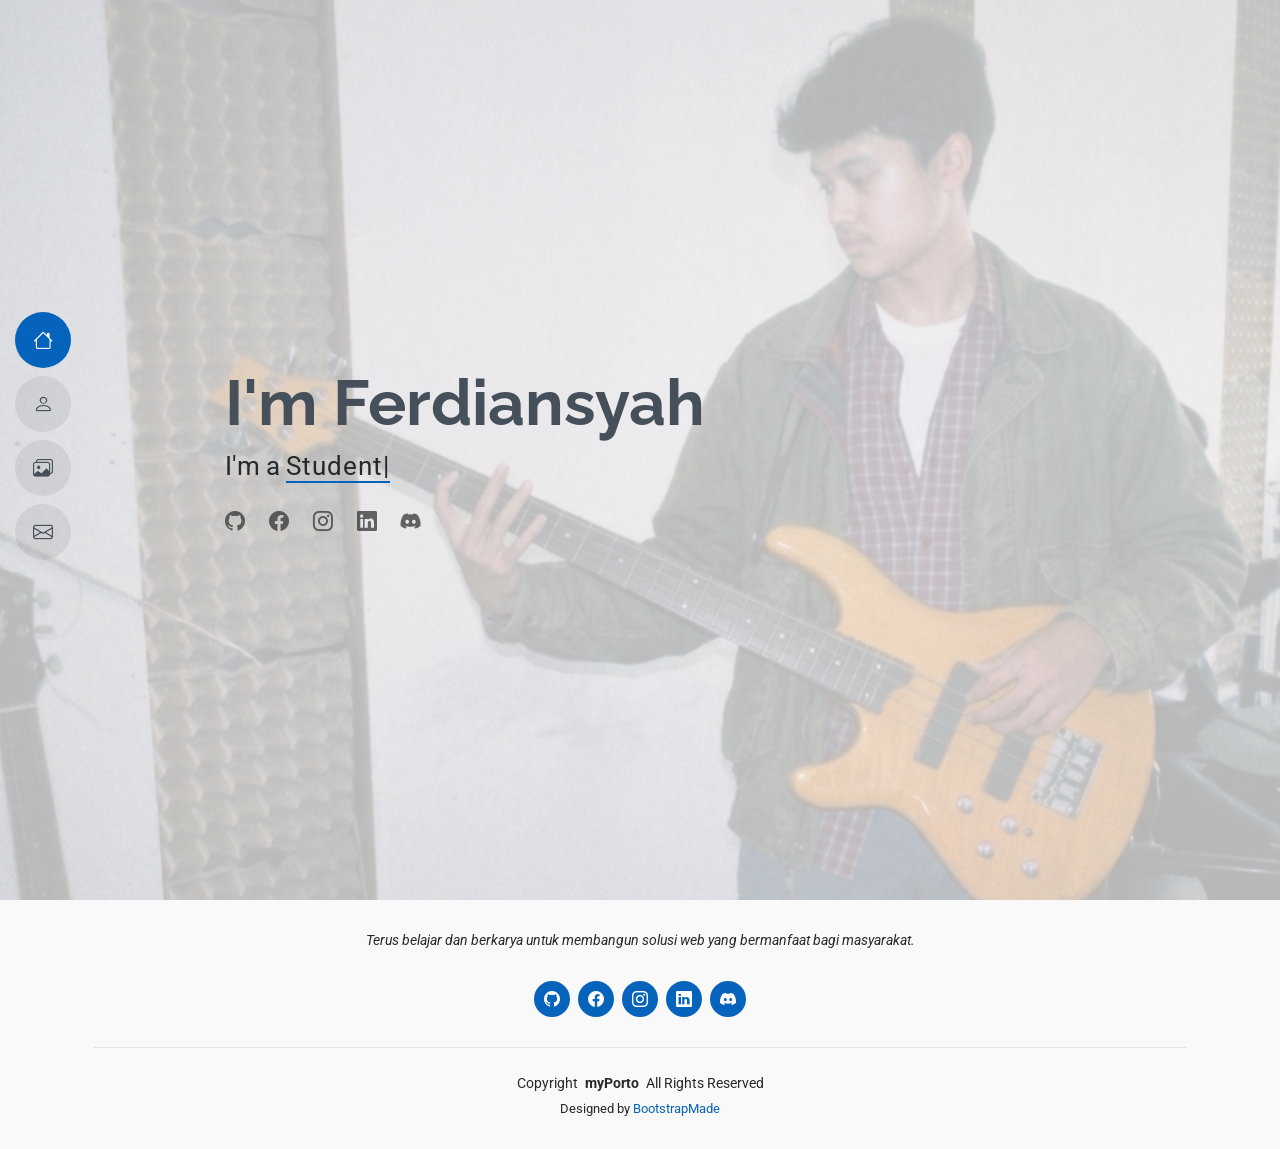
<file: index.html>
<!DOCTYPE html>
<html lang="en">

<head>
  <meta charset="utf-8">
  <meta content="width=device-width, initial-scale=1.0" name="viewport">
  <title>Ferdiansyah - Portfolio</title>
  <meta content="" name="description">
  <meta content="" name="keywords">

  <!-- Favicons -->
  <link href="assets/img/download.png" rel="icon">
  
  <!-- Fonts -->
  <link href="https://fonts.googleapis.com" rel="preconnect">
  <link href="https://fonts.gstatic.com" rel="preconnect" crossorigin>
  <link href="https://fonts.googleapis.com/css2?family=Roboto:ital,wght@0,100;0,300;0,400;0,500;0,700;0,900;1,100;1,300;1,400;1,500;1,700;1,900&family=Poppins:ital,wght@0,100;0,200;0,300;0,400;0,500;0,600;0,700;0,800;0,900;1,100;1,200;1,300;1,400;1,500;1,600;1,700;1,800;1,900&family=Raleway:ital,wght@0,100;0,200;0,300;0,400;0,500;0,600;0,700;0,800;0,900;1,100;1,200;1,300;1,400;1,500;1,600;1,700;1,800;1,900&display=swap" rel="stylesheet">

  <!-- Vendor CSS Files -->
  <link href="assets/vendor/bootstrap/css/bootstrap.min.css" rel="stylesheet">
  <link href="assets/vendor/bootstrap-icons/bootstrap-icons.css" rel="stylesheet">
  <link href="assets/vendor/aos/aos.css" rel="stylesheet">
  <link href="assets/vendor/glightbox/css/glightbox.min.css" rel="stylesheet">
  <link href="assets/vendor/swiper/swiper-bundle.min.css" rel="stylesheet">

  <!-- Main CSS File -->
  <link href="assets/css/main.css" rel="stylesheet">

  <!-- =======================================================
  * Template Name: MyResume
  * Template URL: https://bootstrapmade.com/free-html-bootstrap-template-my-resume/
  * Updated: Jun 29 2024 with Bootstrap v5.3.3
  * Author: BootstrapMade.com
  * License: https://bootstrapmade.com/license/
  ======================================================== -->
</head>

<body class="index-page">

  <header id="header" class="header d-flex flex-column justify-content-center">

    <i class="header-toggle d-xl-none bi bi-list"></i>

    <nav id="navmenu" class="navmenu">
     <ul>
    <li><a href="index.html" class="active"><i class="bi bi-house navicon"></i><span>Home</span></a></li>
    <li><a href="about.html"><i class="bi bi-person navicon"></i><span>About</span></a></li>
    <li><a href="projects.html"><i class="bi bi-images navicon"></i><span>Portfolio</span></a></li>
    <li><a href="contact.html"><i class="bi bi-envelope navicon"></i><span>Contact</span></a></li>
  </ul>
    </nav>

  </header>

  <main class="main">

    <!-- Hero Section -->
    <section id="hero" class="hero section light-background">

      <img src="assets/img/hero-img.png" alt="">

      <div class="container" data-aos="zoom-out">
        <div class="row justify-content-center">
          <div class="col-lg-9">
            <h2>I'm Ferdiansyah</h2>
            <p>I'm a <span class="typed" data-typed-items="Student, Junior Web Developer, Freelancer">Student</span><span class="typed-cursor typed-cursor--blink" aria-hidden="true"></span></p>
            <div class="social-links">
              <a href="https://github.com/ferdiansyahMats-sudo"><i class="bi bi-github"></i></a>
              <a href="#"><i class="bi bi-facebook"></i></a>
              <a href="https://www.instagram.com/ferdiansyahbz/"><i class="bi bi-instagram"></i></a>
              <a href="#"><i class="bi bi-linkedin"></i></a>
              <a href="#"><i class="bi bi-discord"></i></a>
            </div>
          </div>
        </div>
      </div>

    </section><!-- /Hero Section -->
  </main>

  <footer id="footer" class="footer position-relative light-background">
    <div class="container">
      <p>Terus belajar dan berkarya untuk membangun solusi web yang bermanfaat bagi masyarakat.</p>
      <div class="social-links d-flex justify-content-center">
        <a href="https://github.com/ferdiansyahMats-sudo"><i class="bi bi-github"></i></a>
        <a href=""><i class="bi bi-facebook"></i></a>
        <a href="https://www.instagram.com/ferdiansyahbz/"><i class="bi bi-instagram"></i></a>
        <a href=""><i class="bi bi-linkedin"></i></a>
        <a href=""><i class="bi bi-discord"></i></a>
      </div>
      <div class="container">
        <div class="copyright">
          <span>Copyright</span> <strong class="px-1 sitename">myPorto</strong> <span>All Rights Reserved</span>
        </div>
        <div class="credits">
          <!-- All the links in the footer should remain intact. -->
          <!-- You can delete the links only if you've purchased the pro version. -->
          <!-- Licensing information: https://bootstrapmade.com/license/ -->
          <!-- Purchase the pro version with working PHP/AJAX contact form: [buy-url] -->
          Designed by <a href="https://bootstrapmade.com/">BootstrapMade</a>
        </div>
      </div>
    </div>
  </footer>

  <!-- Scroll Top -->
  <a href="#" id="scroll-top" class="scroll-top d-flex align-items-center justify-content-center"><i class="bi bi-arrow-up-short"></i></a>

  <!-- Preloader -->
  <div id="preloader"></div>

  <!-- Vendor JS Files -->
  <script src="assets/vendor/bootstrap/js/bootstrap.bundle.min.js"></script>
  <script src="assets/vendor/php-email-form/validate.js"></script>
  <script src="assets/vendor/aos/aos.js"></script>
  <script src="assets/vendor/typed.js/typed.umd.js"></script>
  <script src="assets/vendor/purecounter/purecounter_vanilla.js"></script>
  <script src="assets/vendor/waypoints/noframework.waypoints.js"></script>
  <script src="assets/vendor/glightbox/js/glightbox.min.js"></script>
  <script src="assets/vendor/imagesloaded/imagesloaded.pkgd.min.js"></script>
  <script src="assets/vendor/isotope-layout/isotope.pkgd.min.js"></script>
  <script src="assets/vendor/swiper/swiper-bundle.min.js"></script>

  <!-- Main JS File -->
  <script src="assets/js/main.js"></script>

</body>

</html>
</file>
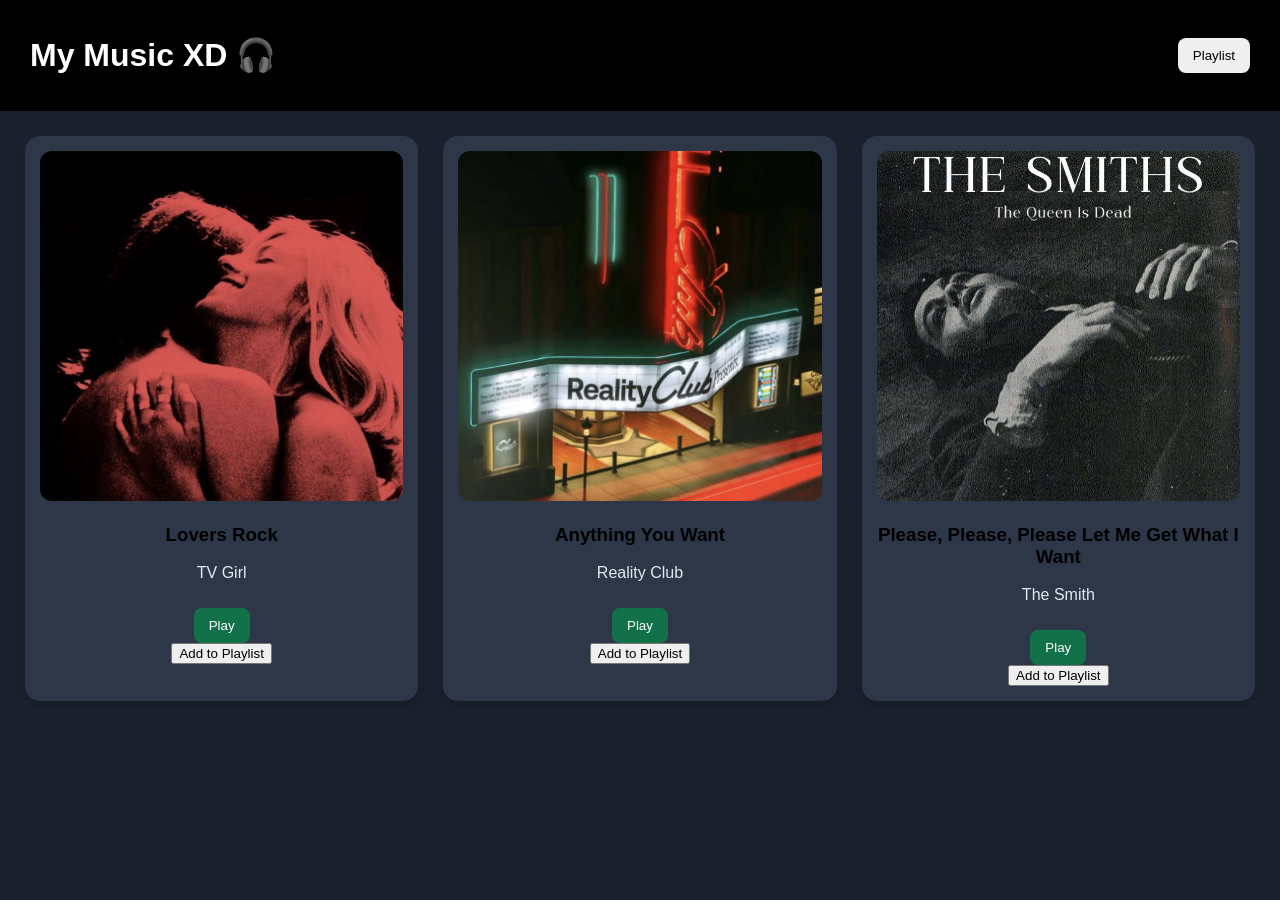
<file: assets/Project-1/index.html>
<!DOCTYPE html>
<html lang="en">
<head>
<meta charset="UTF-8">
<meta name="viewport" content="width=device-width, initial-scale=1.0">
<title>MusicStore</title>
<link rel="stylesheet" href="style.css">

</head>
<body>

<!-- ================= HEADER ================= -->
<header class="header">
    <h1>My Music XD 🎧</h1>

    <div>
        <button class="btn-playlist" onclick="openPlaylist()">Playlist</button>
    </div>
</header>

<!-- ================= PRODUCT LIST ================= -->
<main class="main-content">
    <div class="product-content">

        <!-- CARD 1 -->
        <div class="product-card"
            data-album="Lovers Rock"
            data-artist="TV Girl"
            data-song="song1"
                        data-video="/assets/Project-1/asset/animasi.mp4">

            
            <img src="/assets/Project-1/asset/tvgirl.jpeg">
            <div class="product-details">
                <h3>Lovers Rock</h3>
                <p>TV Girl</p>

                <button class="btn-play" onclick="openPopup(this)">Play</button><br>
                <button onclick="addToPlaylist('Lovers Rock - TV Girl')">Add to Playlist</button>

                <audio id="song1" src="/assets/Project-1/asset/Lovers Rock.mp3"></audio>
            </div>
        </div>

        <!-- CARD 2 -->
        <div class="product-card"
            data-album="Anything You Want"
            data-artist="Reality Club"
            data-song="song2"
            data-video="/assets/Project-1/asset/RealityClub.mp4">


            <img src="/assets/Project-1/asset/RealityClub.png">
            <div class="product-details">
                <h3>Anything You Want</h3>
                <p>Reality Club</p>

                <button class="btn-play" onclick="openPopup(this)">Play</button><br>
                <button onclick="addToPlaylist('Anything You Want - Reality Club')">Add to Playlist</button>

                <audio id="song2" src="/assets/Project-1/asset/RealityClub.mp4"></audio>
            </div>
        </div>

        <!-- CARD 3 -->
        <div class="product-card"
            data-album="Please, Please, Please Let Me Get What I Want"
            data-artist="The Smith"
            data-song="song3"
            data-video="/assets/Project-1/asset/TheSmiths.mp4">

            <img src="/assets/Project-1/asset/TheSmith.png">
            <div class="product-details">
                <h3>Please, Please, Please Let Me Get What I Want</h3>
                <p>The Smith</p>

                <button class="btn-play" onclick="openPopup(this)">Play</button><br>
                <button onclick="addToPlaylist('Please, Please, Please Let Me Get What I Want - The Smith')">Add to Playlist</button>

                <audio id="song3" src="/assets/Project-1/asset/TheSmiths.m4a"></audio>
            </div>
        </div>

    </div>
</main>

<!-- ================= POPUP VIDEO + AUDIO ================= -->
<div class="modal" id="modal">
    <div class="modal-content">
        <span class="modal-close" onclick="closePopup()">&times;</span>

        <!-- FIX: Video selalu animasi.mp4 -->
        <video id="modalVideo" controls style="width:100%; max-height:350px; border-radius:10px;">
            <source id="modalVideoSrc" src="/assets/Project-1/asset/RealityClub.mp4" type="video/mp4">
        </video>

        <h3 id="modalAlbum"></h3>
        <p id="modalArtist"></p>

        <audio controls id="modalAudio"></audio>
    </div>
</div>

<!-- ================= PLAYLIST POPUP ================= -->
<div class="modal" id="playlistModal">
    <div class="modal-content">
        <span class="modal-close" onclick="closePlaylist()">&times;</span>
        <h3>My Playlist</h3>
        <ul id="playlist"></ul>
    </div>
</div>

<!-- ================= SCRIPT ================= -->


</body>

<script src="script.js"></script>
</body>
</html>
</file>
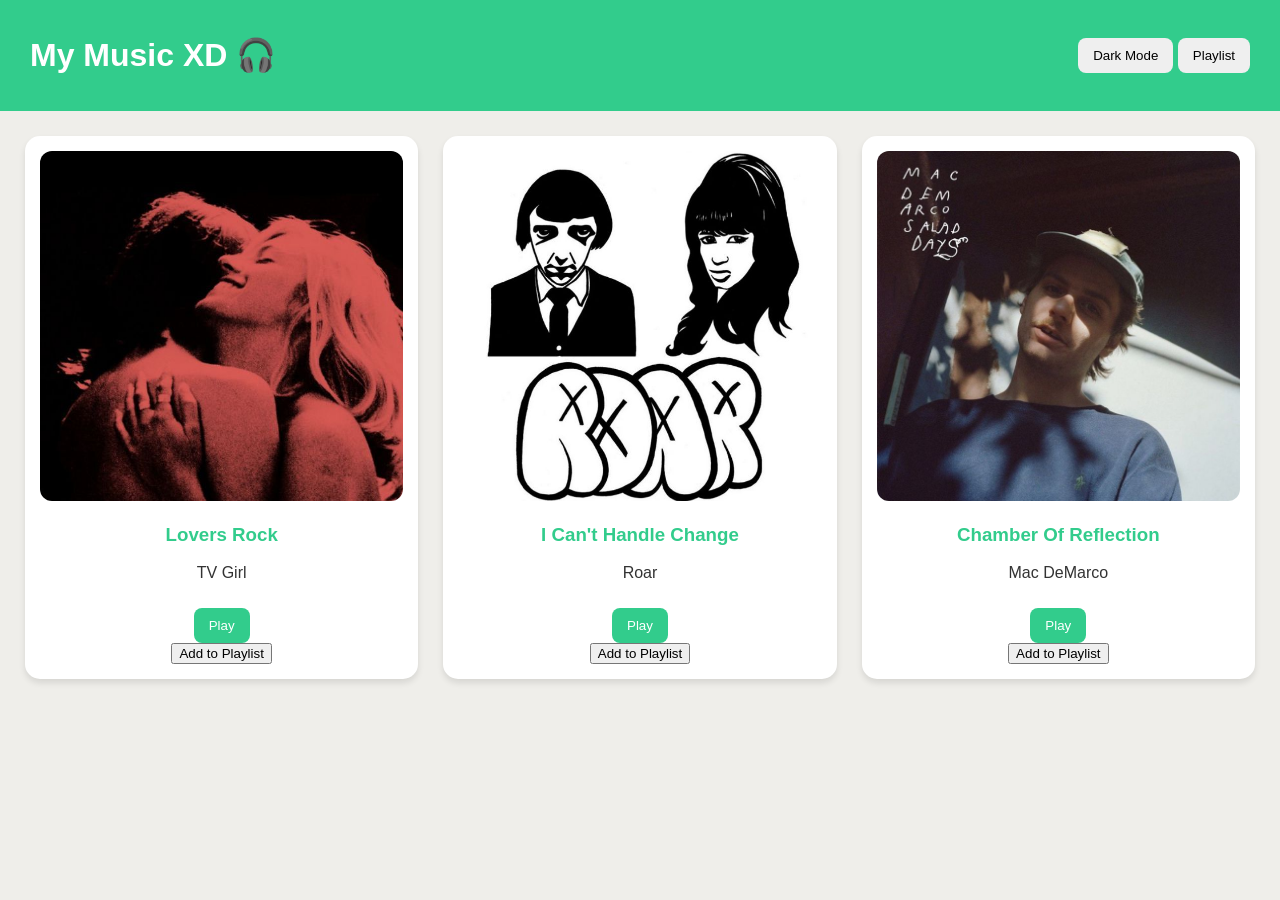
<file: main_Content/Project-1/index.html>
<!DOCTYPE html>
<html lang="en">
<head>
<meta charset="UTF-8">
<meta name="viewport" content="width=device-width, initial-scale=1.0">
<title>MusicStore</title>
<link rel="stylesheet" href="style.css">

</head>
<body>

<!-- ================= HEADER ================= -->
<header class="header">
    <h1>My Music XD 🎧</h1>

    <div>
        <button class="toggle-dark" onclick="toggleDarkMode()">Dark Mode</button>
        <button class="btn-playlist" onclick="openPlaylist()">Playlist</button>
    </div>
</header>

<!-- ================= PRODUCT LIST ================= -->
<main class="main-content">
    <div class="product-content">

        <!-- CARD 1 -->
        <div class="product-card"
            data-album="Lovers Rock"
            data-artist="TV Girl"
            data-song="song1">
            
            <img src="tvgirl.jpeg">
            <div class="product-details">
                <h3>Lovers Rock</h3>
                <p>TV Girl</p>

                <button class="btn-play" onclick="openPopup(this)">Play</button><br>
                <button onclick="addToPlaylist('Lovers Rock - TV Girl')">Add to Playlist</button>

                <audio id="song1" src="Lovers Rock.mp3"></audio>
            </div>
        </div>

        <!-- CARD 2 -->
        <div class="product-card"
            data-album="I Can't Handle Change"
            data-artist="Roar"
            data-song="song2">

            <img src="roar.jpeg">
            <div class="product-details">
                <h3>I Can't Handle Change</h3>
                <p>Roar</p>

                <button class="btn-play" onclick="openPopup(this)">Play</button><br>
                <button onclick="addToPlaylist('I Can’t Handle Change - Roar')">Add to Playlist</button>

                <audio id="song2" src="Roar - I Can’t Handle Change.mp3"></audio>
            </div>
        </div>

        <!-- CARD 3 -->
        <div class="product-card"
            data-album="Chamber Of Reflection"
            data-artist="Mac DeMarco"
            data-song="song3">

            <img src="mac.jpeg">
            <div class="product-details">
                <h3>Chamber Of Reflection</h3>
                <p>Mac DeMarco</p>

                <button class="btn-play" onclick="openPopup(this)">Play</button><br>
                <button onclick="addToPlaylist('Chamber Of Reflection - Mac DeMarco')">Add to Playlist</button>

                <audio id="song3" src="Chamber Of Reflection.mp3"></audio>
            </div>
        </div>

    </div>
</main>

<!-- ================= POPUP VIDEO + AUDIO ================= -->
<div class="modal" id="modal">
    <div class="modal-content">
        <span class="modal-close" onclick="closePopup()">&times;</span>

        <!-- FIX: Video selalu animasi.mp4 -->
        <video id="modalVideo" controls style="width:100%; max-height:350px; border-radius:10px;">
            <source id="modalVideoSrc" src="animasi.mp4" type="video/mp4">
        </video>

        <h3 id="modalAlbum"></h3>
        <p id="modalArtist"></p>

        <audio controls id="modalAudio"></audio>
    </div>
</div>

<!-- ================= PLAYLIST POPUP ================= -->
<div class="modal" id="playlistModal">
    <div class="modal-content">
        <span class="modal-close" onclick="closePlaylist()">&times;</span>
        <h3>My Playlist</h3>
        <ul id="playlist"></ul>
    </div>
</div>

<!-- ================= SCRIPT ================= -->


</body>

<script src="script.js"></script>
</body>
</html>
</file>
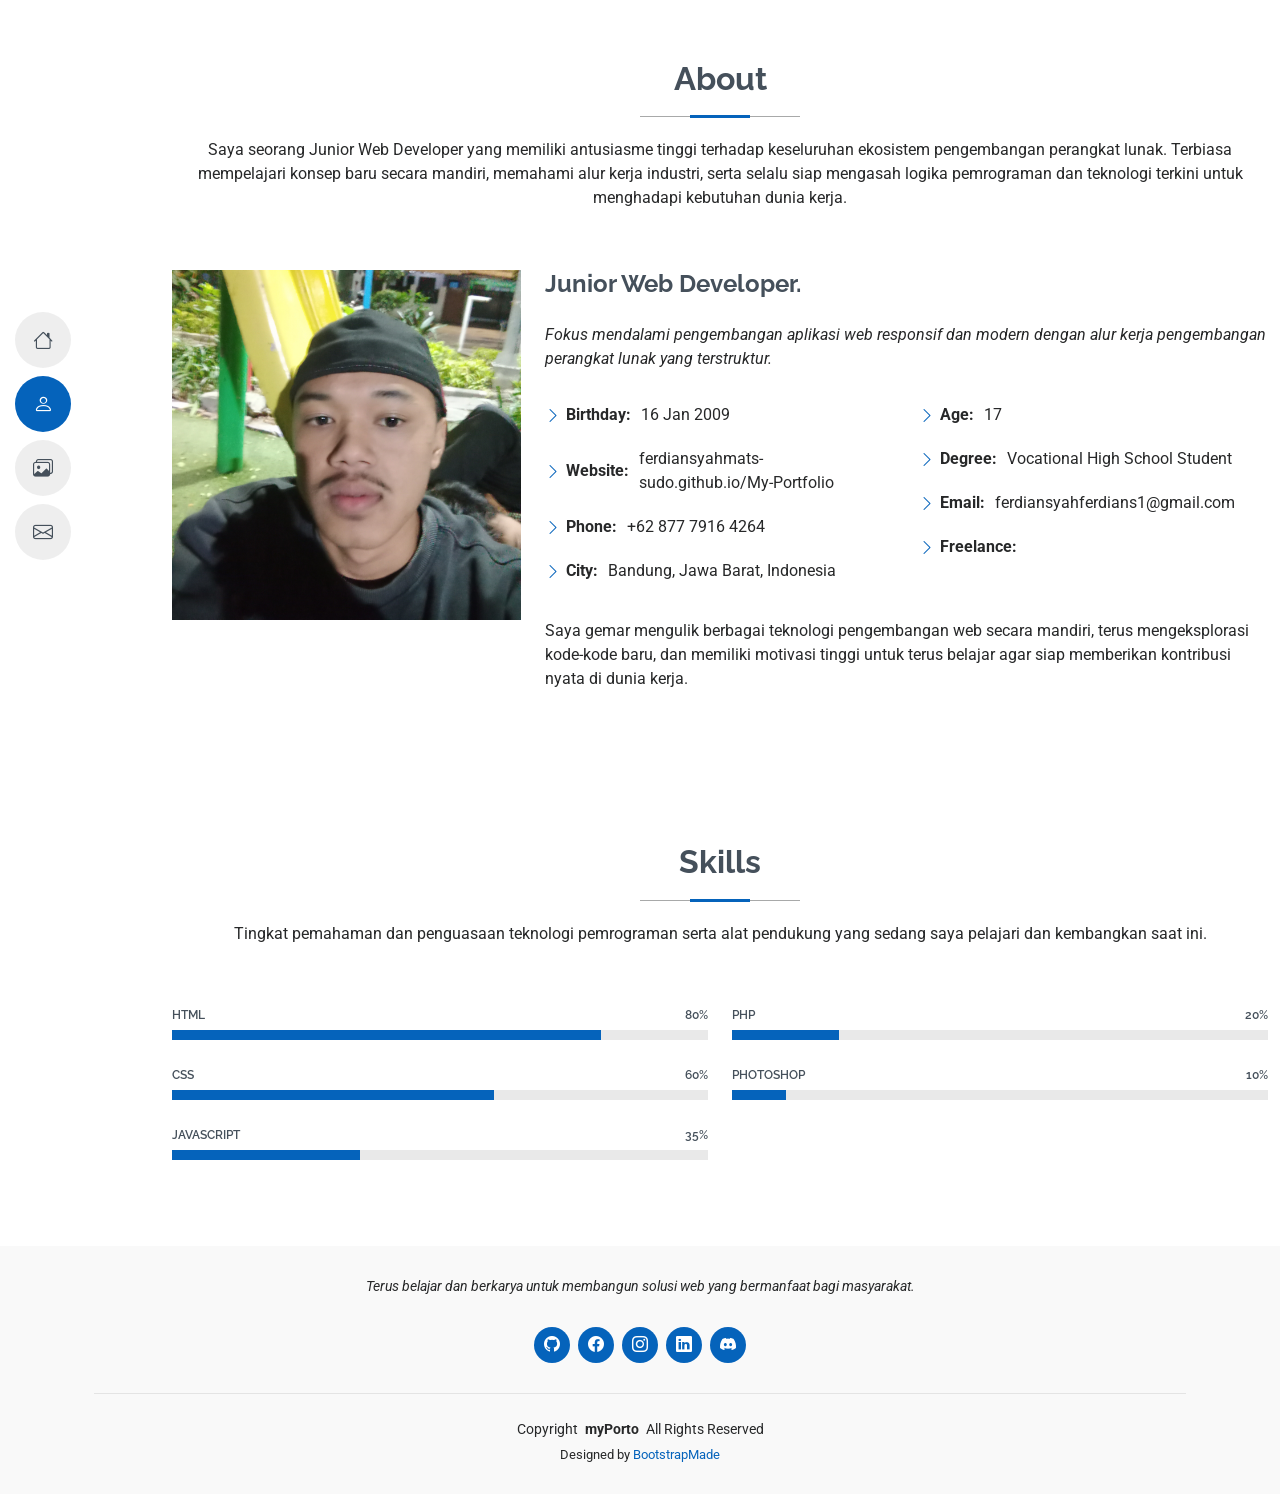
<file: about.html>
<!DOCTYPE html>
<html lang="en">

<head>
  <meta charset="utf-8">
  <meta content="width=device-width, initial-scale=1.0" name="viewport">
  <title>Ferdiansyah - Portfolio</title>
  <meta content="" name="description">
  <meta content="" name="keywords">

  <!-- Favicons -->
  <link href="assets/img/download.png" rel="icon">
  
  <!-- Fonts -->
  <link href="https://fonts.googleapis.com" rel="preconnect">
  <link href="https://fonts.gstatic.com" rel="preconnect" crossorigin>
  <link href="https://fonts.googleapis.com/css2?family=Roboto:ital,wght@0,100;0,300;0,400;0,500;0,700;0,900;1,100;1,300;1,400;1,500;1,700;1,900&family=Poppins:ital,wght@0,100;0,200;0,300;0,400;0,500;0,600;0,700;0,800;0,900;1,100;1,200;1,300;1,400;1,500;1,600;1,700;1,800;1,900&family=Raleway:ital,wght@0,100;0,200;0,300;0,400;0,500;0,600;0,700;0,800;0,900;1,100;1,200;1,300;1,400;1,500;1,600;1,700;1,800;1,900&display=swap" rel="stylesheet">

  <!-- Vendor CSS Files -->
  <link href="assets/vendor/bootstrap/css/bootstrap.min.css" rel="stylesheet">
  <link href="assets/vendor/bootstrap-icons/bootstrap-icons.css" rel="stylesheet">
  <link href="assets/vendor/aos/aos.css" rel="stylesheet">
  <link href="assets/vendor/glightbox/css/glightbox.min.css" rel="stylesheet">
  <link href="assets/vendor/swiper/swiper-bundle.min.css" rel="stylesheet">

  <!-- Main CSS File -->
  <link href="assets/css/main.css" rel="stylesheet">

  <!-- =======================================================
  * Template Name: MyResume
  * Template URL: https://bootstrapmade.com/free-html-bootstrap-template-my-resume/
  * Updated: Jun 29 2024 with Bootstrap v5.3.3
  * Author: BootstrapMade.com
  * License: https://bootstrapmade.com/license/
  ======================================================== -->
</head>

<body class="index-page">

  <header id="header" class="header d-flex flex-column justify-content-center">

    <i class="header-toggle d-xl-none bi bi-list"></i>

    <nav id="navmenu" class="navmenu">
     <ul>
    <li><a href="index.html" ><i class="bi bi-house navicon"></i><span>Home</span></a></li>
    <li><a href="about.html" class="active"><i class="bi bi-person navicon"></i><span>About</span></a></li>
    <li><a href="projects.html"><i class="bi bi-images navicon"></i><span>Portfolio</span></a></li>
    <li><a href="contact.html"><i class="bi bi-envelope navicon"></i><span>Contact</span></a></li>
  </ul>
    </nav>

  </header>

  <main class="main">

    <!-- Hero Section -->
  
    <!-- About Section -->
    <section id="about" class="about section">

      <!-- Section Title -->
      <div class="container section-title" data-aos="fade-up">
        <h2>About</h2>
        <p>Saya seorang Junior Web Developer yang memiliki antusiasme tinggi terhadap keseluruhan ekosistem pengembangan perangkat lunak. Terbiasa mempelajari konsep baru secara mandiri, memahami alur kerja industri, serta selalu siap mengasah logika pemrograman dan teknologi terkini untuk menghadapi kebutuhan dunia kerja.</p>
      </div><!-- End Section Title -->

      <div class="container" data-aos="fade-up" data-aos-delay="100">

        <div class="row gy-4 justify-content-center">
          <div class="col-lg-4">
            <img src="assets/img/profile-img.jpg" class="img-fluid" alt="">
          </div>
          <div class="col-lg-8 content">
            <h2>Junior Web Developer.</h2>
            <p class="fst-italic py-3">
              Fokus mendalami pengembangan aplikasi web responsif dan modern dengan alur kerja pengembangan perangkat lunak yang terstruktur.
            </p>
            <div class="row">
              <div class="col-lg-6">
                <ul>
                  <li><i class="bi bi-chevron-right"></i> <strong>Birthday:</strong> <span>16 Jan 2009</span></li>
                  <li><i class="bi bi-chevron-right"></i> <strong>Website:</strong> <span>ferdiansyahmats-sudo.github.io/My-Portfolio</span></li>
                  <li><i class="bi bi-chevron-right"></i> <strong>Phone:</strong> <span>+62 877 7916 4264</span></li>
                  <li><i class="bi bi-chevron-right"></i> <strong>City:</strong> <span>Bandung, Jawa Barat, Indonesia</span></li>
                </ul>
              </div>
              <div class="col-lg-6">
                <ul>
                  <li><i class="bi bi-chevron-right"></i> <strong>Age:</strong> <span>17</span></li>
                  <li><i class="bi bi-chevron-right"></i> <strong>Degree:</strong> <span>Vocational High School Student</span></li>
                  <li><i class="bi bi-chevron-right"></i> <strong>Email:</strong> <span>ferdiansyahferdians1@gmail.com</span></li>
                  <li><i class="bi bi-chevron-right"></i> <strong>Freelance:</strong> <span></span></li>
                </ul>
              </div>
            </div>
            <p class="py-3">
Saya gemar mengulik berbagai teknologi pengembangan web secara mandiri, terus mengeksplorasi kode-kode baru, dan memiliki motivasi tinggi untuk terus belajar agar siap memberikan kontribusi nyata di dunia kerja.
            </p>
          </div>
        </div>

      </div>

    </section><!-- /About Section -->

  
    <!-- Skills Section -->
    <section id="skills" class="skills section">

      <!-- Section Title -->
      <div class="container section-title" data-aos="fade-up">
        <h2>Skills</h2>
        <p>Tingkat pemahaman dan penguasaan teknologi pemrograman serta alat pendukung yang sedang saya pelajari dan kembangkan saat ini.</p>
      </div><!-- End Section Title -->

      <div class="container" data-aos="fade-up" data-aos-delay="100">

        <div class="row skills-content skills-animation">

          <div class="col-lg-6">

            <div class="progress">
              <span class="skill"><span>HTML</span> <i class="val">80%</i></span>
              <div class="progress-bar-wrap">
                <div class="progress-bar" role="progressbar" aria-valuenow="80" aria-valuemin="0" aria-valuemax="100"></div>
              </div>
            </div><!-- End Skills Item -->

            <div class="progress">
              <span class="skill"><span>CSS</span> <i class="val">60%</i></span>
              <div class="progress-bar-wrap">
                <div class="progress-bar" role="progressbar" aria-valuenow="60" aria-valuemin="0" aria-valuemax="100"></div>
              </div>
            </div><!-- End Skills Item -->

            <div class="progress">
              <span class="skill"><span>JavaScript</span> <i class="val">35%</i></span>
              <div class="progress-bar-wrap">
                <div class="progress-bar" role="progressbar" aria-valuenow="35" aria-valuemin="0" aria-valuemax="100"></div>
              </div>
            </div><!-- End Skills Item -->

          </div>

          <div class="col-lg-6">

            <div class="progress">
              <span class="skill"><span>PHP</span> <i class="val">20%</i></span>
              <div class="progress-bar-wrap">
                <div class="progress-bar" role="progressbar" aria-valuenow="20" aria-valuemin="0" aria-valuemax="100"></div>
              </div>
            </div><!-- End Skills Item -->

            <div class="progress">
              <span class="skill"><span>Photoshop</span> <i class="val">10%</i></span>
              <div class="progress-bar-wrap">
                <div class="progress-bar" role="progressbar" aria-valuenow="10" aria-valuemin="0" aria-valuemax="100"></div>
              </div>
            </div><!-- End Skills Item -->

          </div>

        </div>

      </div>

    </section><!-- /Skills Section -->

  

  
  </main>

  <footer id="footer" class="footer position-relative light-background">
    <div class="container">
      <p>Terus belajar dan berkarya untuk membangun solusi web yang bermanfaat bagi masyarakat.</p>
      <div class="social-links d-flex justify-content-center">
        <a href="https://github.com/ferdiansyahMats-sudo"><i class="bi bi-github"></i></a>
        <a href=""><i class="bi bi-facebook"></i></a>
        <a href="https://www.instagram.com/ferdiansyahbz/"><i class="bi bi-instagram"></i></a>
        <a href=""><i class="bi bi-linkedin"></i></a>
        <a href=""><i class="bi bi-discord"></i></a>
      </div>
      <div class="container">
        <div class="copyright">
          <span>Copyright</span> <strong class="px-1 sitename">myPorto</strong> <span>All Rights Reserved</span>
        </div>
        <div class="credits">
          <!-- All the links in the footer should remain intact. -->
          <!-- You can delete the links only if you've purchased the pro version. -->
          <!-- Licensing information: https://bootstrapmade.com/license/ -->
          <!-- Purchase the pro version with working PHP/AJAX contact form: [buy-url] -->
          Designed by <a href="https://bootstrapmade.com/">BootstrapMade</a>
        </div>
      </div>
    </div>
  </footer>


  <!-- Scroll Top -->
  <a href="#" id="scroll-top" class="scroll-top d-flex align-items-center justify-content-center"><i class="bi bi-arrow-up-short"></i></a>

  <!-- Preloader -->
  <div id="preloader"></div>

  <!-- Vendor JS Files -->
  <script src="assets/vendor/bootstrap/js/bootstrap.bundle.min.js"></script>
  <script src="assets/vendor/php-email-form/validate.js"></script>
  <script src="assets/vendor/aos/aos.js"></script>
  <script src="assets/vendor/typed.js/typed.umd.js"></script>
  <script src="assets/vendor/purecounter/purecounter_vanilla.js"></script>
  <script src="assets/vendor/waypoints/noframework.waypoints.js"></script>
  <script src="assets/vendor/glightbox/js/glightbox.min.js"></script>
  <script src="assets/vendor/imagesloaded/imagesloaded.pkgd.min.js"></script>
  <script src="assets/vendor/isotope-layout/isotope.pkgd.min.js"></script>
  <script src="assets/vendor/swiper/swiper-bundle.min.js"></script>

  <!-- Main JS File -->
  <script src="assets/js/main.js"></script>

</body>

</html>
</file>
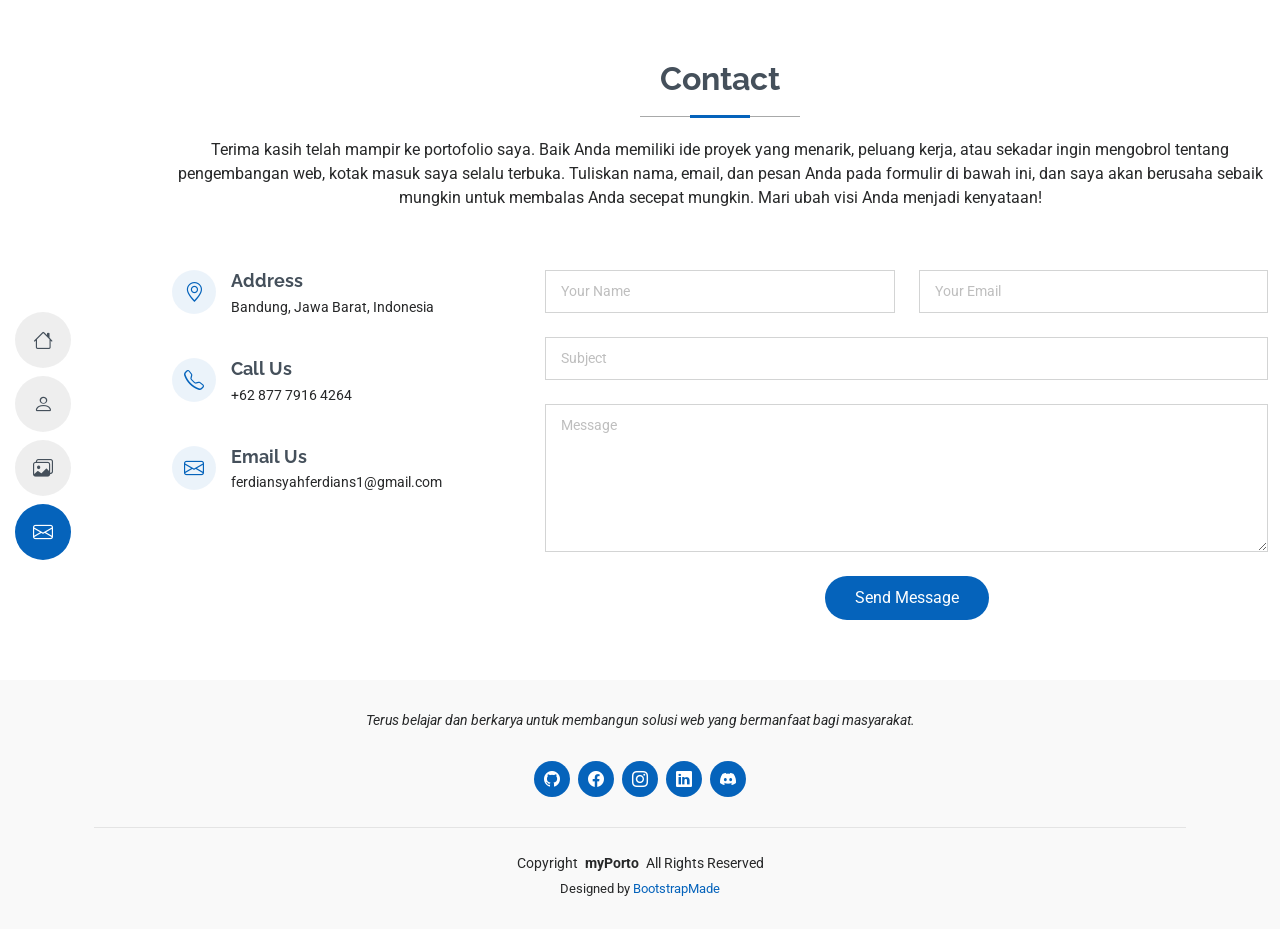
<file: contact.html>
<!DOCTYPE html>
<html lang="en">

<head>
  <meta charset="utf-8">
  <meta content="width=device-width, initial-scale=1.0" name="viewport">
  <title>Ferdiansyah - Portfolio</title>
  <meta content="" name="description">
  <meta content="" name="keywords">

  <!-- Favicons -->
  <link href="assets/img/download.png" rel="icon">
  
  <!-- Fonts -->
  <link href="https://fonts.googleapis.com" rel="preconnect">
  <link href="https://fonts.gstatic.com" rel="preconnect" crossorigin>
  <link href="https://fonts.googleapis.com/css2?family=Roboto:ital,wght@0,100;0,300;0,400;0,500;0,700;0,900;1,100;1,300;1,400;1,500;1,700;1,900&family=Poppins:ital,wght@0,100;0,200;0,300;0,400;0,500;0,600;0,700;0,800;0,900;1,100;1,200;1,300;1,400;1,500;1,600;1,700;1,800;1,900&family=Raleway:ital,wght@0,100;0,200;0,300;0,400;0,500;0,600;0,700;0,800;0,900;1,100;1,200;1,300;1,400;1,500;1,600;1,700;1,800;1,900&display=swap" rel="stylesheet">

  <!-- Vendor CSS Files -->
  <link href="assets/vendor/bootstrap/css/bootstrap.min.css" rel="stylesheet">
  <link href="assets/vendor/bootstrap-icons/bootstrap-icons.css" rel="stylesheet">
  <link href="assets/vendor/aos/aos.css" rel="stylesheet">
  <link href="assets/vendor/glightbox/css/glightbox.min.css" rel="stylesheet">
  <link href="assets/vendor/swiper/swiper-bundle.min.css" rel="stylesheet">

  <!-- Main CSS File -->
  <link href="assets/css/main.css" rel="stylesheet">

  <!-- =======================================================
  * Template Name: MyResume
  * Template URL: https://bootstrapmade.com/free-html-bootstrap-template-my-resume/
  * Updated: Jun 29 2024 with Bootstrap v5.3.3
  * Author: BootstrapMade.com
  * License: https://bootstrapmade.com/license/
  ======================================================== -->
</head>

<body class="index-page">

  <header id="header" class="header d-flex flex-column justify-content-center">

    <i class="header-toggle d-xl-none bi bi-list"></i>

    <nav id="navmenu" class="navmenu">
     <ul>
    <li><a href="index.html" ><i class="bi bi-house navicon"></i><span>Home</span></a></li>
    <li><a href="index.html"><i class="bi bi-person navicon"></i><span>About</span></a></li>
    <li><a href="projects.html"><i class="bi bi-images navicon"></i><span>Portfolio</span></a></li>
    <li><a href="contact.html" class="active"><i class="bi bi-envelope navicon"></i><span>Contact</span></a></li>
  </ul>
    </nav>

  </header>

  <main class="main">
<section id="contact" class="contact section">

      <!-- Section Title -->
      <div class="container section-title" data-aos="fade-up">
        <h2>Contact</h2>
        <p>Terima kasih telah mampir ke portofolio saya. Baik Anda memiliki ide proyek yang menarik, peluang kerja, atau sekadar ingin mengobrol tentang pengembangan web, kotak masuk saya selalu terbuka. Tuliskan nama, email, dan pesan Anda pada formulir di bawah ini, dan saya akan berusaha sebaik mungkin untuk membalas Anda secepat mungkin. Mari ubah visi Anda menjadi kenyataan!</p>
      </div><!-- End Section Title -->

      <div class="container" data-aos="fade" data-aos-delay="100">

        <div class="row gy-4">

          <div class="col-lg-4">
            <div class="info-item d-flex" data-aos="fade-up" data-aos-delay="200">
              <i class="bi bi-geo-alt flex-shrink-0"></i>
              <div>
                <h3>Address</h3>
                <p>Bandung, Jawa Barat, Indonesia</p>
              </div>
            </div><!-- End Info Item -->

            <div class="info-item d-flex" data-aos="fade-up" data-aos-delay="300">
              <i class="bi bi-telephone flex-shrink-0"></i>
              <div>
                <h3>Call Us</h3>
                <p>+62 877 7916 4264</p>
              </div>
            </div><!-- End Info Item -->

            <div class="info-item d-flex" data-aos="fade-up" data-aos-delay="400">
              <i class="bi bi-envelope flex-shrink-0"></i>
              <div>
                <h3>Email Us</h3>
                <p>ferdiansyahferdians1@gmail.com</p>
              </div>
            </div><!-- End Info Item -->

          </div>

          <div class="col-lg-8">
            <form action="forms/contact.php" method="post" class="php-email-form" data-aos="fade-up" data-aos-delay="200">
              <div class="row gy-4">

                <div class="col-md-6">
                  <input type="text" name="name" class="form-control" placeholder="Your Name" required="">
                </div>

                <div class="col-md-6 ">
                  <input type="email" class="form-control" name="email" placeholder="Your Email" required="">
                </div>

                <div class="col-md-12">
                  <input type="text" class="form-control" name="subject" placeholder="Subject" required="">
                </div>

                <div class="col-md-12">
                  <textarea class="form-control" name="message" rows="6" placeholder="Message" required=""></textarea>
                </div>

                <div class="col-md-12 text-center">
                  <div class="loading">Loading</div>
                  <div class="error-message"></div>
                  <div class="sent-message">Your message has been sent. Thank you!</div>

                  <button type="submit">Send Message</button>
                </div>

              </div>
            </form>
          </div><!-- End Contact Form -->

        </div>

      </div>

    </section><!-- /Contact Section -->

  
  </main>

  <footer id="footer" class="footer position-relative light-background">
    <div class="container">
      <p>Terus belajar dan berkarya untuk membangun solusi web yang bermanfaat bagi masyarakat.</p>
      <div class="social-links d-flex justify-content-center">
        <a href="https://github.com/ferdiansyahMats-sudo"><i class="bi bi-github"></i></a>
        <a href=""><i class="bi bi-facebook"></i></a>
        <a href="https://www.instagram.com/ferdiansyahbz/"><i class="bi bi-instagram"></i></a>
        <a href=""><i class="bi bi-linkedin"></i></a>
        <a href=""><i class="bi bi-discord"></i></a>
      </div>
      <div class="container">
        <div class="copyright">
          <span>Copyright</span> <strong class="px-1 sitename">myPorto</strong> <span>All Rights Reserved</span>
        </div>
        <div class="credits">
          <!-- All the links in the footer should remain intact. -->
          <!-- You can delete the links only if you've purchased the pro version. -->
          <!-- Licensing information: https://bootstrapmade.com/license/ -->
          <!-- Purchase the pro version with working PHP/AJAX contact form: [buy-url] -->
          Designed by <a href="https://bootstrapmade.com/">BootstrapMade</a>
        </div>
      </div>
    </div>
  </footer>

  <!-- Scroll Top -->
  <a href="#" id="scroll-top" class="scroll-top d-flex align-items-center justify-content-center"><i class="bi bi-arrow-up-short"></i></a>

  <!-- Preloader -->
  <div id="preloader"></div>

  <!-- Vendor JS Files -->
  <script src="assets/vendor/bootstrap/js/bootstrap.bundle.min.js"></script>
  <script src="assets/vendor/php-email-form/validate.js"></script>
  <script src="assets/vendor/aos/aos.js"></script>
  <script src="assets/vendor/typed.js/typed.umd.js"></script>
  <script src="assets/vendor/purecounter/purecounter_vanilla.js"></script>
  <script src="assets/vendor/waypoints/noframework.waypoints.js"></script>
  <script src="assets/vendor/glightbox/js/glightbox.min.js"></script>
  <script src="assets/vendor/imagesloaded/imagesloaded.pkgd.min.js"></script>
  <script src="assets/vendor/isotope-layout/isotope.pkgd.min.js"></script>
  <script src="assets/vendor/swiper/swiper-bundle.min.js"></script>

  <!-- Main JS File -->
  <script src="assets/js/main.js"></script>

</body>

</html>
</file>
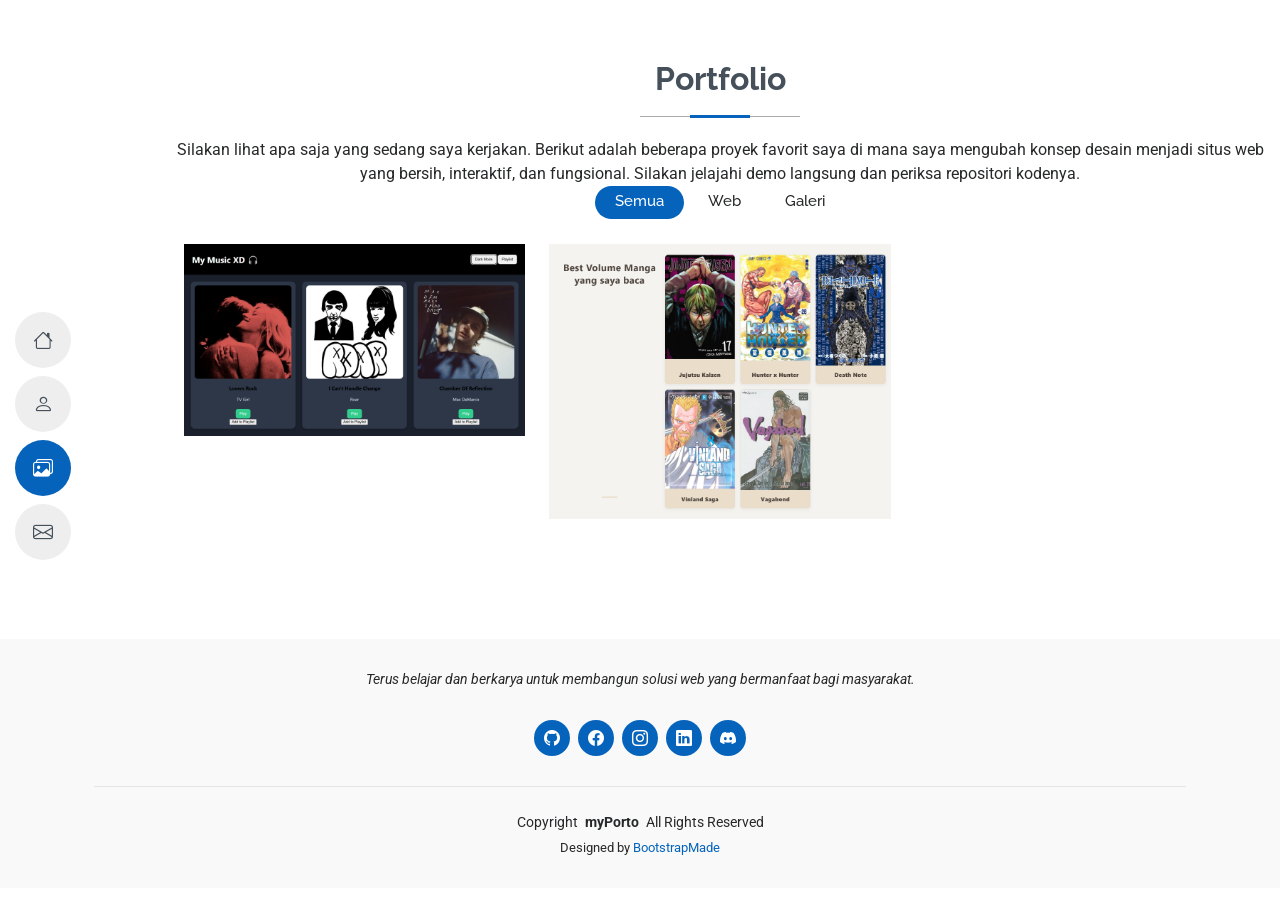
<file: projects.html>
<!DOCTYPE html>
<html lang="en">

<head>
  <meta charset="utf-8">
  <meta content="width=device-width, initial-scale=1.0" name="viewport">
 <title>Ferdiansyah - Portfolio</title>
  <meta content="" name="description">
  <meta content="" name="keywords">

  <!-- Favicons -->
  <link href="assets/img/download.png" rel="icon">
  
  <!-- Fonts -->
  <link href="https://fonts.googleapis.com" rel="preconnect">
  <link href="https://fonts.gstatic.com" rel="preconnect" crossorigin>
  <link href="https://fonts.googleapis.com/css2?family=Roboto:ital,wght@0,100;0,300;0,400;0,500;0,700;0,900;1,100;1,300;1,400;1,500;1,700;1,900&family=Poppins:ital,wght@0,100;0,200;0,300;0,400;0,500;0,600;0,700;0,800;0,900;1,100;1,200;1,300;1,400;1,500;1,600;1,700;1,800;1,900&family=Raleway:ital,wght@0,100;0,200;0,300;0,400;0,500;0,600;0,700;0,800;0,900;1,100;1,200;1,300;1,400;1,500;1,600;1,700;1,800;1,900&display=swap" rel="stylesheet">

  <!-- Vendor CSS Files -->
  <link href="assets/vendor/bootstrap/css/bootstrap.min.css" rel="stylesheet">
  <link href="assets/vendor/bootstrap-icons/bootstrap-icons.css" rel="stylesheet">
  <link href="assets/vendor/aos/aos.css" rel="stylesheet">
  <link href="assets/vendor/glightbox/css/glightbox.min.css" rel="stylesheet">
  <link href="assets/vendor/swiper/swiper-bundle.min.css" rel="stylesheet">

  <!-- Main CSS File -->
  <link href="assets/css/main.css" rel="stylesheet">

  <!-- =======================================================
  * Template Name: MyResume
  * Template URL: https://bootstrapmade.com/free-html-bootstrap-template-my-resume/
  * Updated: Jun 29 2024 with Bootstrap v5.3.3
  * Author: BootstrapMade.com
  * License: https://bootstrapmade.com/license/
  ======================================================== -->
</head>

<body class="index-page">

  <header id="header" class="header d-flex flex-column justify-content-center">

    <i class="header-toggle d-xl-none bi bi-list"></i>

    <nav id="navmenu" class="navmenu">
     <ul>
    <li><a href="index.html" ><i class="bi bi-house navicon"></i><span>Home</span></a></li>
    <li><a href="about.html" ><i class="bi bi-person navicon"></i><span>About</span></a></li>
    <li><a href="projects.html" class="active"><i class="bi bi-images navicon"></i><span>Portfolio</span></a></li>
    <li><a href="contact.html"><i class="bi bi-envelope navicon"></i><span>Contact</span></a></li>
  </ul>
    </nav>

  </header>

  <main class="main">

   <!-- Portfolio Section -->
    <section id="portfolio" class="portfolio section">

      <!-- Section Title -->
      <div class="container section-title" data-aos="fade-up">
       <h2>Portfolio</h2>
        <p>Silakan lihat apa saja yang sedang saya kerjakan. Berikut adalah beberapa proyek favorit saya di mana saya mengubah konsep desain menjadi situs web yang bersih, interaktif, dan fungsional. Silakan jelajahi demo langsung dan periksa repositori kodenya.</p>

      <div class="container">

        <div class="isotope-layout" data-default-filter="*" data-layout="masonry" data-sort="original-order">

          <ul class="portfolio-filters isotope-filters" data-aos="fade-up" data-aos-delay="100">
            <li data-filter="*" class="filter-active">Semua</li>
            <li data-filter=".filter-Web">Web </li>
            <li data-filter=".filter-Galeri">Galeri </li>
          </ul><!-- End Portfolio Filters -->

          <div class="row gy-4 isotope-container" data-aos="fade-up" data-aos-delay="200">

                 <div class="col-lg-4 col-md-6 portfolio-item isotope-item filter-Web">
               <img src="assets/img/portfolio/web_music-screenshoot.png" class="img-fluid" alt="">
              <div class="portfolio-info">
                <h4>Web Music Project</h4>
                
                <a href="assets/img/portfolio/web_music-screenshoot.png" title="Web Music Project" data-gallery="portfolio-gallery-product" class="glightbox preview-link"><i class="bi bi-zoom-in"></i></a>
                <a href="/assets/Project-1/index.html" title="More Details" class="details-link"><i class="bi bi-link-45deg"></i></a>
              </div>
            </div><!-- End Portfolio Item -->

            <div class="col-lg-4 col-md-6 portfolio-item isotope-item filter-Galeri">
              <img src="assets/img/portfolio/web_list_manga-screenshoot.png" class="img-fluid" alt="">
              <div class="portfolio-info">
                <h4>Web Manga Project</h4>
                <a href="assets/img/portfolio/web_list_manga-screenshoot.png" title="Web Manga Project" data-gallery="portfolio-gallery-product" class="glightbox preview-link"><i class="bi bi-zoom-in"></i></a>
                <a href="#" title="More Details" class="details-link"><i class="bi bi-link-45deg"></i></a>
              </div>
            </div><!-- End Portfolio Item -->

    

 
          </div><!-- End Portfolio Container -->

        </div>

      </div>

    </section><!-- /Portfolio Section -->

    <!-- Contact Section -->
 
  </main>

 <footer id="footer" class="footer position-relative light-background">
    <div class="container">
      <p>Terus belajar dan berkarya untuk membangun solusi web yang bermanfaat bagi masyarakat.</p>
      <div class="social-links d-flex justify-content-center">
        <a href="https://github.com/ferdiansyahMats-sudo"><i class="bi bi-github"></i></a>
        <a href=""><i class="bi bi-facebook"></i></a>
        <a href="https://www.instagram.com/ferdiansyahbz/"><i class="bi bi-instagram"></i></a>
        <a href=""><i class="bi bi-linkedin"></i></a>
        <a href=""><i class="bi bi-discord"></i></a>
      </div>
      <div class="container">
        <div class="copyright">
          <span>Copyright</span> <strong class="px-1 sitename">myPorto</strong> <span>All Rights Reserved</span>
        </div>
        <div class="credits">
          <!-- All the links in the footer should remain intact. -->
          <!-- You can delete the links only if you've purchased the pro version. -->
          <!-- Licensing information: https://bootstrapmade.com/license/ -->
          <!-- Purchase the pro version with working PHP/AJAX contact form: [buy-url] -->
          Designed by <a href="https://bootstrapmade.com/">BootstrapMade</a>
        </div>
      </div>
    </div>
  </footer>


  <!-- Scroll Top -->
  <a href="#" id="scroll-top" class="scroll-top d-flex align-items-center justify-content-center"><i class="bi bi-arrow-up-short"></i></a>

  <!-- Preloader -->
  <div id="preloader"></div>

  <!-- Vendor JS Files -->
  <script src="assets/vendor/bootstrap/js/bootstrap.bundle.min.js"></script>
  <script src="assets/vendor/php-email-form/validate.js"></script>
  <script src="assets/vendor/aos/aos.js"></script>
  <script src="assets/vendor/typed.js/typed.umd.js"></script>
  <script src="assets/vendor/purecounter/purecounter_vanilla.js"></script>
  <script src="assets/vendor/waypoints/noframework.waypoints.js"></script>
  <script src="assets/vendor/glightbox/js/glightbox.min.js"></script>
  <script src="assets/vendor/imagesloaded/imagesloaded.pkgd.min.js"></script>
  <script src="assets/vendor/isotope-layout/isotope.pkgd.min.js"></script>
  <script src="assets/vendor/swiper/swiper-bundle.min.js"></script>

  <!-- Main JS File -->
  <script src="assets/js/main.js"></script>

</body>

</html>
</file>
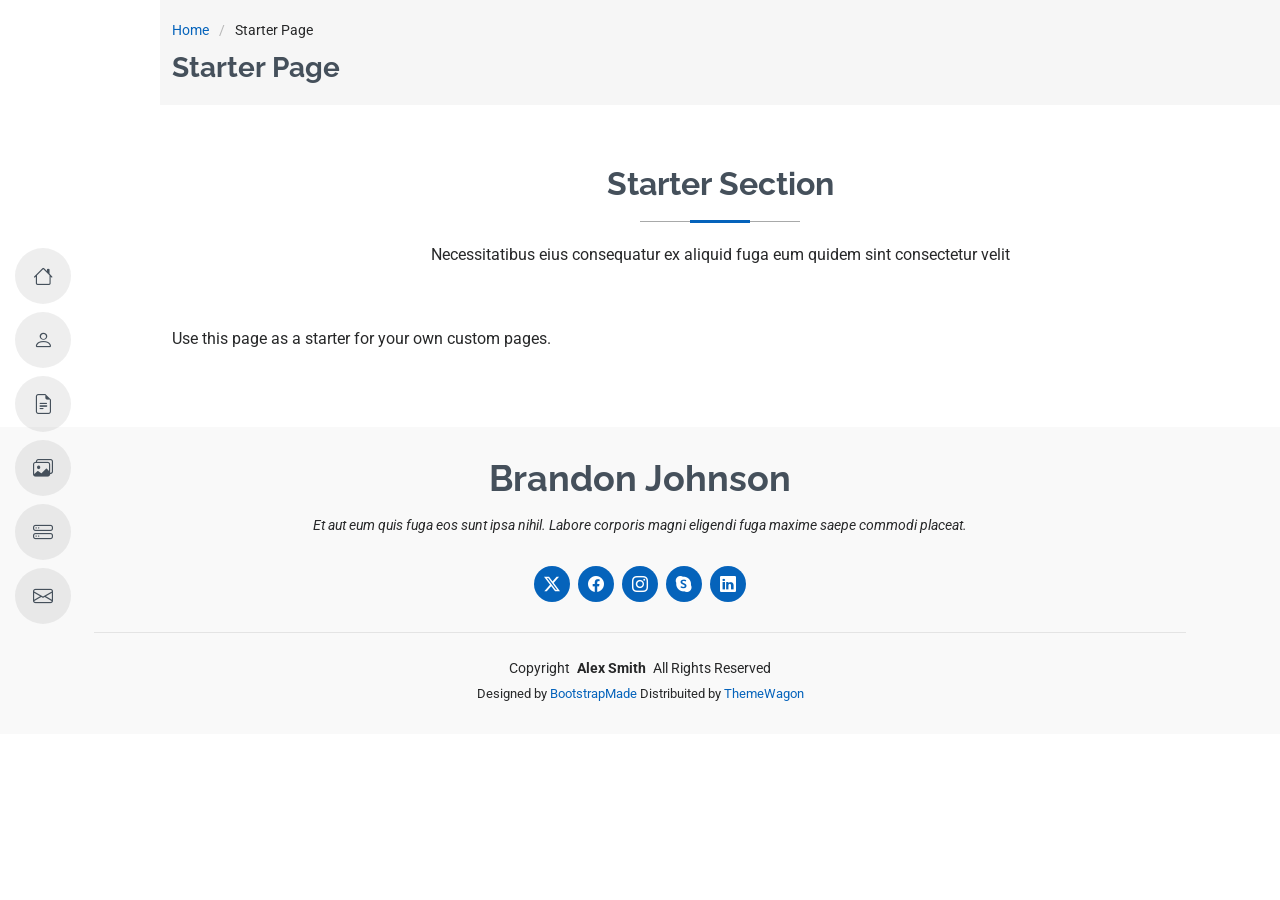
<file: starter-page.html>
<!DOCTYPE html>
<html lang="en">

<head>
  <meta charset="utf-8">
  <meta content="width=device-width, initial-scale=1.0" name="viewport">
  <title>Starter Page - MyResume Bootstrap Template</title>
  <meta content="" name="description">
  <meta content="" name="keywords">

  <!-- Favicons -->
  <link href="assets/img/favicon.png" rel="icon">
  <link href="assets/img/apple-touch-icon.png" rel="apple-touch-icon">

  <!-- Fonts -->
  <link href="https://fonts.googleapis.com" rel="preconnect">
  <link href="https://fonts.gstatic.com" rel="preconnect" crossorigin>
  <link href="https://fonts.googleapis.com/css2?family=Roboto:ital,wght@0,100;0,300;0,400;0,500;0,700;0,900;1,100;1,300;1,400;1,500;1,700;1,900&family=Poppins:ital,wght@0,100;0,200;0,300;0,400;0,500;0,600;0,700;0,800;0,900;1,100;1,200;1,300;1,400;1,500;1,600;1,700;1,800;1,900&family=Raleway:ital,wght@0,100;0,200;0,300;0,400;0,500;0,600;0,700;0,800;0,900;1,100;1,200;1,300;1,400;1,500;1,600;1,700;1,800;1,900&display=swap" rel="stylesheet">

  <!-- Vendor CSS Files -->
  <link href="assets/vendor/bootstrap/css/bootstrap.min.css" rel="stylesheet">
  <link href="assets/vendor/bootstrap-icons/bootstrap-icons.css" rel="stylesheet">
  <link href="assets/vendor/aos/aos.css" rel="stylesheet">
  <link href="assets/vendor/glightbox/css/glightbox.min.css" rel="stylesheet">
  <link href="assets/vendor/swiper/swiper-bundle.min.css" rel="stylesheet">

  <!-- Main CSS File -->
  <link href="assets/css/main.css" rel="stylesheet">

  <!-- =======================================================
  * Template Name: MyResume
  * Template URL: https://bootstrapmade.com/free-html-bootstrap-template-my-resume/
  * Updated: Jun 29 2024 with Bootstrap v5.3.3
  * Author: BootstrapMade.com
  * License: https://bootstrapmade.com/license/
  ======================================================== -->
</head>

<body class="starter-page-page">

  <header id="header" class="header d-flex flex-column justify-content-center">

    <i class="header-toggle d-xl-none bi bi-list"></i>

    <nav id="navmenu" class="navmenu">
      <ul>
        <li><a href="#hero"><i class="bi bi-house navicon"></i><span>Home</span></a></li>
        <li><a href="#about"><i class="bi bi-person navicon"></i><span>About</span></a></li>
        <li><a href="#resume"><i class="bi bi-file-earmark-text navicon"></i><span>Resume</span></a></li>
        <li><a href="#portfolio"><i class="bi bi-images navicon"></i><span>Portfolio</span></a></li>
        <li><a href="#services"><i class="bi bi-hdd-stack navicon"></i><span>Services</span></a></li>
        <li><a href="#contact"><i class="bi bi-envelope navicon"></i><span>Contact</span></a></li>
      </ul>
    </nav>

  </header>

  <main class="main">

    <!-- Page Title -->
    <div class="page-title" data-aos="fade">
      <div class="container">
        <nav class="breadcrumbs">
          <ol>
            <li><a href="index.html">Home</a></li>
            <li class="current">Starter Page</li>
          </ol>
        </nav>
        <h1>Starter Page</h1>
      </div>
    </div><!-- End Page Title -->

    <!-- Starter Section Section -->
    <section id="starter-section" class="starter-section section">

      <!-- Section Title -->
      <div class="container section-title" data-aos="fade-up">
        <h2>Starter Section</h2>
        <p>Necessitatibus eius consequatur ex aliquid fuga eum quidem sint consectetur velit</p>
      </div><!-- End Section Title -->

      <div class="container" data-aos="fade-up">
        <p>Use this page as a starter for your own custom pages.</p>
      </div>

    </section><!-- /Starter Section Section -->

  </main>

  <footer id="footer" class="footer position-relative light-background">
    <div class="container">
      <h3 class="sitename">Brandon Johnson</h3>
      <p>Et aut eum quis fuga eos sunt ipsa nihil. Labore corporis magni eligendi fuga maxime saepe commodi placeat.</p>
      <div class="social-links d-flex justify-content-center">
        <a href=""><i class="bi bi-twitter-x"></i></a>
        <a href=""><i class="bi bi-facebook"></i></a>
        <a href=""><i class="bi bi-instagram"></i></a>
        <a href=""><i class="bi bi-skype"></i></a>
        <a href=""><i class="bi bi-linkedin"></i></a>
      </div>
      <div class="container">
        <div class="copyright">
          <span>Copyright</span> <strong class="px-1 sitename">Alex Smith</strong> <span>All Rights Reserved</span>
        </div>
        <div class="credits">
          <!-- All the links in the footer should remain intact. -->
          <!-- You can delete the links only if you've purchased the pro version. -->
          <!-- Licensing information: https://bootstrapmade.com/license/ -->
          <!-- Purchase the pro version with working PHP/AJAX contact form: [buy-url] -->
          Designed by <a href="https://bootstrapmade.com/">BootstrapMade</a> Distribuited by <a href="https://themewagon.com">ThemeWagon</a>
        </div>
      </div>
    </div>
  </footer>

  <!-- Scroll Top -->
  <a href="#" id="scroll-top" class="scroll-top d-flex align-items-center justify-content-center"><i class="bi bi-arrow-up-short"></i></a>

  <!-- Preloader -->
  <div id="preloader"></div>

  <!-- Vendor JS Files -->
  <script src="assets/vendor/bootstrap/js/bootstrap.bundle.min.js"></script>
  <script src="assets/vendor/php-email-form/validate.js"></script>
  <script src="assets/vendor/aos/aos.js"></script>
  <script src="assets/vendor/typed.js/typed.umd.js"></script>
  <script src="assets/vendor/purecounter/purecounter_vanilla.js"></script>
  <script src="assets/vendor/waypoints/noframework.waypoints.js"></script>
  <script src="assets/vendor/glightbox/js/glightbox.min.js"></script>
  <script src="assets/vendor/imagesloaded/imagesloaded.pkgd.min.js"></script>
  <script src="assets/vendor/isotope-layout/isotope.pkgd.min.js"></script>
  <script src="assets/vendor/swiper/swiper-bundle.min.js"></script>

  <!-- Main JS File -->
  <script src="assets/js/main.js"></script>

</body>

</html>
</file>
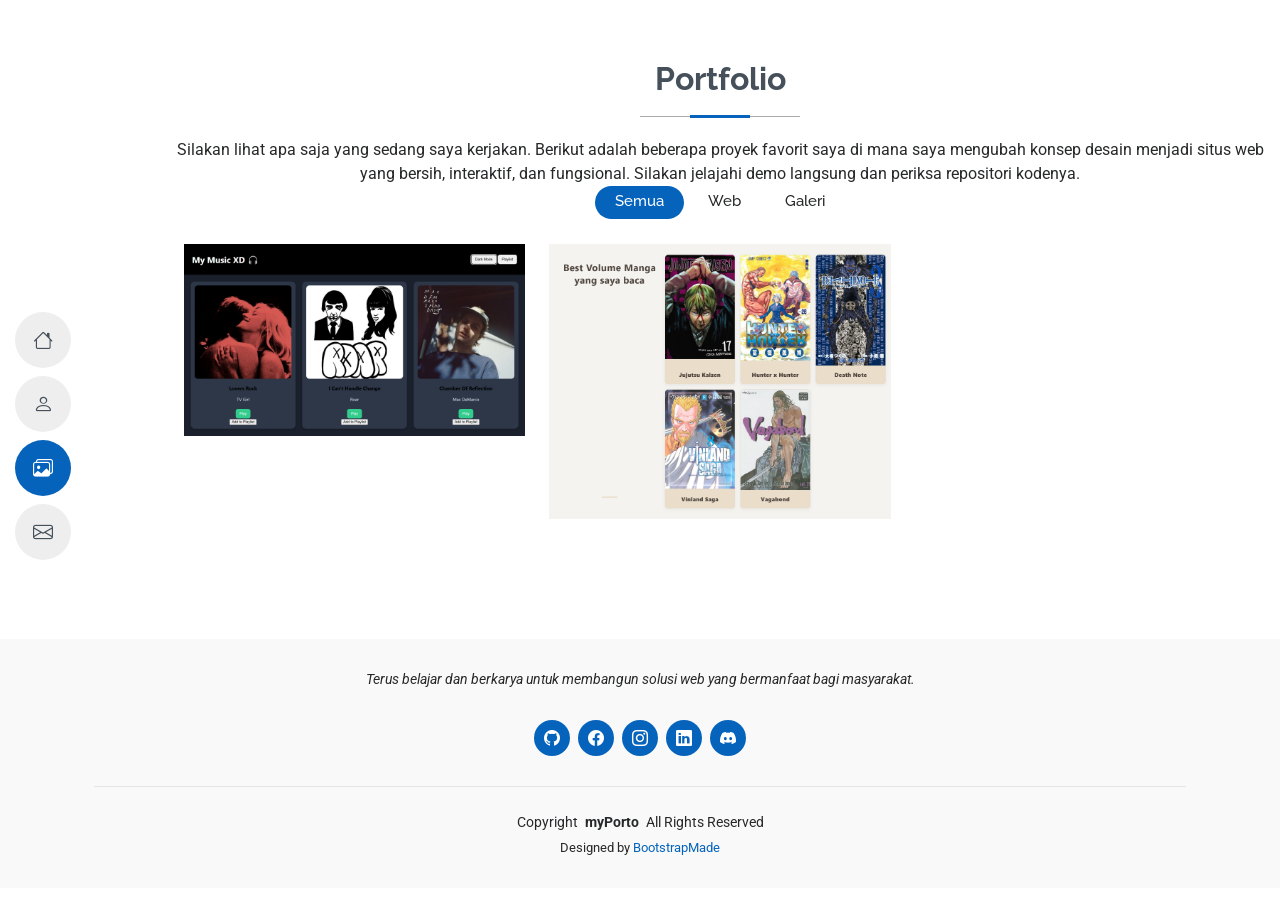
<file: main_Content/projects.html>
<!DOCTYPE html>
<html lang="en">

<head>
  <meta charset="utf-8">
  <meta content="width=device-width, initial-scale=1.0" name="viewport">
 <title>Ferdiansyah - Portfolio</title>
  <meta content="" name="description">
  <meta content="" name="keywords">

  <!-- Favicons -->
  <link href="assets/img/download.png" rel="icon">
  
  <!-- Fonts -->
  <link href="https://fonts.googleapis.com" rel="preconnect">
  <link href="https://fonts.gstatic.com" rel="preconnect" crossorigin>
  <link href="https://fonts.googleapis.com/css2?family=Roboto:ital,wght@0,100;0,300;0,400;0,500;0,700;0,900;1,100;1,300;1,400;1,500;1,700;1,900&family=Poppins:ital,wght@0,100;0,200;0,300;0,400;0,500;0,600;0,700;0,800;0,900;1,100;1,200;1,300;1,400;1,500;1,600;1,700;1,800;1,900&family=Raleway:ital,wght@0,100;0,200;0,300;0,400;0,500;0,600;0,700;0,800;0,900;1,100;1,200;1,300;1,400;1,500;1,600;1,700;1,800;1,900&display=swap" rel="stylesheet">

  <!-- Vendor CSS Files -->
  <link href="assets/vendor/bootstrap/css/bootstrap.min.css" rel="stylesheet">
  <link href="assets/vendor/bootstrap-icons/bootstrap-icons.css" rel="stylesheet">
  <link href="assets/vendor/aos/aos.css" rel="stylesheet">
  <link href="assets/vendor/glightbox/css/glightbox.min.css" rel="stylesheet">
  <link href="assets/vendor/swiper/swiper-bundle.min.css" rel="stylesheet">

  <!-- Main CSS File -->
  <link href="assets/css/main.css" rel="stylesheet">

  <!-- =======================================================
  * Template Name: MyResume
  * Template URL: https://bootstrapmade.com/free-html-bootstrap-template-my-resume/
  * Updated: Jun 29 2024 with Bootstrap v5.3.3
  * Author: BootstrapMade.com
  * License: https://bootstrapmade.com/license/
  ======================================================== -->
</head>

<body class="index-page">

  <header id="header" class="header d-flex flex-column justify-content-center">

    <i class="header-toggle d-xl-none bi bi-list"></i>

    <nav id="navmenu" class="navmenu">
     <ul>
    <li><a href="index.html" ><i class="bi bi-house navicon"></i><span>Home</span></a></li>
    <li><a href="about.html" ><i class="bi bi-person navicon"></i><span>About</span></a></li>
    <li><a href="projects.html" class="active"><i class="bi bi-images navicon"></i><span>Portfolio</span></a></li>
    <li><a href="contact.html"><i class="bi bi-envelope navicon"></i><span>Contact</span></a></li>
  </ul>
    </nav>

  </header>

  <main class="main">

   <!-- Portfolio Section -->
    <section id="portfolio" class="portfolio section">

      <!-- Section Title -->
      <div class="container section-title" data-aos="fade-up">
       <h2>Portfolio</h2>
        <p>Silakan lihat apa saja yang sedang saya kerjakan. Berikut adalah beberapa proyek favorit saya di mana saya mengubah konsep desain menjadi situs web yang bersih, interaktif, dan fungsional. Silakan jelajahi demo langsung dan periksa repositori kodenya.</p>

      <div class="container">

        <div class="isotope-layout" data-default-filter="*" data-layout="masonry" data-sort="original-order">

          <ul class="portfolio-filters isotope-filters" data-aos="fade-up" data-aos-delay="100">
            <li data-filter="*" class="filter-active">Semua</li>
            <li data-filter=".filter-Web">Web </li>
            <li data-filter=".filter-Galeri">Galeri </li>
          </ul><!-- End Portfolio Filters -->

          <div class="row gy-4 isotope-container" data-aos="fade-up" data-aos-delay="200">

                 <div class="col-lg-4 col-md-6 portfolio-item isotope-item filter-Web">
               <img src="assets/img/portfolio/web_music-screenshoot.png" class="img-fluid" alt="">
              <div class="portfolio-info">
                <h4>Web Music Project</h4>
                
                <a href="assets/img/portfolio/web_music-screenshoot.png" title="Web Music Project" data-gallery="portfolio-gallery-product" class="glightbox preview-link"><i class="bi bi-zoom-in"></i></a>
                <a href="/My-Portfolio/main_Content/Project-1/index.html" title="More Details" class="details-link"><i class="bi bi-link-45deg"></i></a>
              </div>
            </div><!-- End Portfolio Item -->

            <div class="col-lg-4 col-md-6 portfolio-item isotope-item filter-Galeri">
              <img src="assets/img/portfolio/web_list_manga-screenshoot.png" class="img-fluid" alt="">
              <div class="portfolio-info">
                <h4>Web Manga Project</h4>
                <a href="assets/img/portfolio/web_list_manga-screenshoot.png" title="Web Manga Project" data-gallery="portfolio-gallery-product" class="glightbox preview-link"><i class="bi bi-zoom-in"></i></a>
                <a href="#" title="More Details" class="details-link"><i class="bi bi-link-45deg"></i></a>
              </div>
            </div><!-- End Portfolio Item -->

    

 
          </div><!-- End Portfolio Container -->

        </div>

      </div>

    </section><!-- /Portfolio Section -->

    <!-- Contact Section -->
 
  </main>

 <footer id="footer" class="footer position-relative light-background">
    <div class="container">
      <p>Terus belajar dan berkarya untuk membangun solusi web yang bermanfaat bagi masyarakat.</p>
      <div class="social-links d-flex justify-content-center">
        <a href="https://github.com/ferdiansyahMats-sudo"><i class="bi bi-github"></i></a>
        <a href=""><i class="bi bi-facebook"></i></a>
        <a href="https://www.instagram.com/ferdiansyahbz/"><i class="bi bi-instagram"></i></a>
        <a href=""><i class="bi bi-linkedin"></i></a>
        <a href=""><i class="bi bi-discord"></i></a>
      </div>
      <div class="container">
        <div class="copyright">
          <span>Copyright</span> <strong class="px-1 sitename">myPorto</strong> <span>All Rights Reserved</span>
        </div>
        <div class="credits">
          <!-- All the links in the footer should remain intact. -->
          <!-- You can delete the links only if you've purchased the pro version. -->
          <!-- Licensing information: https://bootstrapmade.com/license/ -->
          <!-- Purchase the pro version with working PHP/AJAX contact form: [buy-url] -->
          Designed by <a href="https://bootstrapmade.com/">BootstrapMade</a>
        </div>
      </div>
    </div>
  </footer>


  <!-- Scroll Top -->
  <a href="#" id="scroll-top" class="scroll-top d-flex align-items-center justify-content-center"><i class="bi bi-arrow-up-short"></i></a>

  <!-- Preloader -->
  <div id="preloader"></div>

  <!-- Vendor JS Files -->
  <script src="assets/vendor/bootstrap/js/bootstrap.bundle.min.js"></script>
  <script src="assets/vendor/php-email-form/validate.js"></script>
  <script src="assets/vendor/aos/aos.js"></script>
  <script src="assets/vendor/typed.js/typed.umd.js"></script>
  <script src="assets/vendor/purecounter/purecounter_vanilla.js"></script>
  <script src="assets/vendor/waypoints/noframework.waypoints.js"></script>
  <script src="assets/vendor/glightbox/js/glightbox.min.js"></script>
  <script src="assets/vendor/imagesloaded/imagesloaded.pkgd.min.js"></script>
  <script src="assets/vendor/isotope-layout/isotope.pkgd.min.js"></script>
  <script src="assets/vendor/swiper/swiper-bundle.min.js"></script>

  <!-- Main JS File -->
  <script src="assets/js/main.js"></script>

</body>

</html>
</file>
<file: assets/Project-1/style.css>
/* ---------------- ROOT COLORS ---------------- */
:root {
   --bg: #1a202c;
    --card: #2d3748;
    --text: #e2e8f0;
    --accent-primary: #000;
    --accent-secondary: #fbc02d;
    --accent-button: #13714a;
}

body.dark {
    --bg: #1a202c;
    --card: #2d3748;
    --text: #e2e8f0;
    --accent-primary: #000;
    --accent-secondary: #fbc02d;
}

/* ---------------- GLOBAL ---------------- */
body {
    margin: 0;
    background: var(--bg);
    color: var(--text);
    font-family: 'Segoe UI', sans-serif;
    transition: 0.3s;
}

/* ---------------- HEADER ---------------- */
.header {
    display: flex;
    justify-content: space-between;
    align-items: center;
    padding: 15px 30px;
    background: var(--accent-primary);
    color: white;
}

.toggle-dark, .btn-playlist {
    padding: 10px 15px;
    border: none;
    border-radius: 8px;
    cursor: pointer;
}

/* ---------------- PRODUCT GRID ---------------- */
.main-content {
    padding: 25px;
}

.product-content {
    display: grid;
    grid-template-columns: repeat(auto-fit, minmax(280px, 1fr));
    gap: 25px;
}

.product-card {
    background: var(--card);
    padding: 15px;
    border-radius: 15px;
    text-align: center;
    transition: 0.3s;
    box-shadow: 0 4px 6px rgba(0,0,0,0.1);
    cursor: pointer;
}

.product-card:hover {
    transform: translateY(-5px);
}

.product-card img {
    width: 100%;
    height: 350px;
    object-fit: cover;
    border-radius: 12px;
}

.product-details h3 {
    color: var(--accent-primary);
}

.btn-play {
    background: var(--accent-button);
    padding: 10px 15px;
    border: none;
    border-radius: 8px;
    color: white;
    cursor: pointer;
    margin-top: 10px;
}

.btn-play:hover {
    background: #004d40;
}

/* ---------------- MODAL ---------------- */
.modal {
    display: none;
    position: fixed;
    z-index: 1000;
    left: 0;
    top: 0;
    width: 100%;
    height: 100%;
    background: rgba(0,0,0,0.85);
    justify-content: center;
    align-items: center;
}

.modal-content {
    background: var(--card);
    padding: 30px;
    border-radius: 15px;
    width: 90%;
    max-width: 500px;
    text-align: center;
    position: relative;
}

.modal-close {
    position: absolute;
    right: 15px;
    top: 10px;
    font-size: 30px;
    cursor: pointer;
}

/* Playlist */
#playlistModal ul {
    max-height: 250px;
    overflow-y: auto;
    list-style: none;
    padding: 0;
}
#playlistModal li {
    padding: 10px;
    background: var(--bg);
    margin-bottom: 8px;
    border-radius: 7px;
}
</file>
<file: main_Content/Project-1/style.css>
/* ---------------- ROOT COLORS ---------------- */
:root {
    --bg: #EFEEEA;
    --card: #ffffff;
    --text: #333;
    --accent-primary:#32cc8c;
    --accent-secondary: #146542;
    --accent-button: #32cc8c;
}

body.dark {
    --bg: #1a202c;
    --card: #2d3748;
    --text: #e2e8f0;
    --accent-primary: #000;
    --accent-secondary: #fbc02d;
}

/* ---------------- GLOBAL ---------------- */
body {
    margin: 0;
    background: var(--bg);
    color: var(--text);
    font-family: 'Segoe UI', sans-serif;
    transition: 0.3s;
}

/* ---------------- HEADER ---------------- */
.header {
    display: flex;
    justify-content: space-between;
    align-items: center;
    padding: 15px 30px;
    background: var(--accent-primary);
    color: white;
}

.toggle-dark, .btn-playlist {
    padding: 10px 15px;
    border: none;
    border-radius: 8px;
    cursor: pointer;
}

/* ---------------- PRODUCT GRID ---------------- */
.main-content {
    padding: 25px;
}

.product-content {
    display: grid;
    grid-template-columns: repeat(auto-fit, minmax(280px, 1fr));
    gap: 25px;
}

.product-card {
    background: var(--card);
    padding: 15px;
    border-radius: 15px;
    text-align: center;
    transition: 0.3s;
    box-shadow: 0 4px 6px rgba(0,0,0,0.1);
    cursor: pointer;
}

.product-card:hover {
    transform: translateY(-5px);
}

.product-card img {
    width: 100%;
    height: 350px;
    object-fit: cover;
    border-radius: 12px;
}

.product-details h3 {
    color: var(--accent-primary);
}

.btn-play {
    background: var(--accent-button);
    padding: 10px 15px;
    border: none;
    border-radius: 8px;
    color: white;
    cursor: pointer;
    margin-top: 10px;
}

.btn-play:hover {
    background: #004d40;
}

/* ---------------- MODAL ---------------- */
.modal {
    display: none;
    position: fixed;
    z-index: 1000;
    left: 0;
    top: 0;
    width: 100%;
    height: 100%;
    background: rgba(0,0,0,0.85);
    justify-content: center;
    align-items: center;
}

.modal-content {
    background: var(--card);
    padding: 30px;
    border-radius: 15px;
    width: 90%;
    max-width: 500px;
    text-align: center;
    position: relative;
}

.modal-close {
    position: absolute;
    right: 15px;
    top: 10px;
    font-size: 30px;
    cursor: pointer;
}

/* Playlist */
#playlistModal ul {
    max-height: 250px;
    overflow-y: auto;
    list-style: none;
    padding: 0;
}
#playlistModal li {
    padding: 10px;
    background: var(--bg);
    margin-bottom: 8px;
    border-radius: 7px;
}
</file>
<file: assets/css/main.css>
/**
* Template Name: MyResume
* Template URL: https://bootstrapmade.com/free-html-bootstrap-template-my-resume/
* Updated: Jun 29 2024 with Bootstrap v5.3.3
* Author: BootstrapMade.com
* License: https://bootstrapmade.com/license/
*/

/*--------------------------------------------------------------
# Font & Color Variables
# Help: https://bootstrapmade.com/color-system/
--------------------------------------------------------------*/
/* Fonts */
:root {
  --default-font: "Roboto",  system-ui, -apple-system, "Segoe UI", Roboto, "Helvetica Neue", Arial, "Noto Sans", "Liberation Sans", sans-serif, "Apple Color Emoji", "Segoe UI Emoji", "Segoe UI Symbol", "Noto Color Emoji";
  --heading-font: "Raleway",  sans-serif;
  --nav-font: "Poppins",  sans-serif;
}

/* Global Colors - The following color variables are used throughout the website. Updating them here will change the color scheme of the entire website */
:root { 
  --background-color: #ffffff; /* Background color for the entire website, including individual sections */
  --default-color: #272829; /* Default color used for the majority of the text content across the entire website */
  --heading-color: #45505b; /* Color for headings, subheadings and title throughout the website */
  --accent-color: #0563bb; /* Accent color that represents your brand on the website. It's used for buttons, links, and other elements that need to stand out */
  --surface-color: #ffffff; /* The surface color is used as a background of boxed elements within sections, such as cards, icon boxes, or other elements that require a visual separation from the global background. */
  --contrast-color: #ffffff; /* Contrast color for text, ensuring readability against backgrounds of accent, heading, or default colors. */
}

/* Nav Menu Colors - The following color variables are used specifically for the navigation menu. They are separate from the global colors to allow for more customization options */
:root {
  --nav-color: #45505b;  /* The default color of the main navmenu links */
  --nav-hover-color: #0563bb; /* Applied to main navmenu links when they are hovered over or active */
  --nav-mobile-background-color: #ffffff; /* Used as the background color for mobile navigation menu */
  --nav-dropdown-background-color: #ffffff; /* Used as the background color for dropdown items that appear when hovering over primary navigation items */
  --nav-dropdown-color: #212529; /* Used for navigation links of the dropdown items in the navigation menu. */
  --nav-dropdown-hover-color: #0563bb; /* Similar to --nav-hover-color, this color is applied to dropdown navigation links when they are hovered over. */
}

/* Color Presets - These classes override global colors when applied to any section or element, providing reuse of the sam color scheme. */

.light-background {
  --background-color: #f9f9f9;
  --surface-color: #ffffff;
}

.dark-background {
  --background-color: #060606;
  --default-color: #ffffff;
  --heading-color: #ffffff;
  --surface-color: #252525;
  --contrast-color: #ffffff;
}

/* Smooth scroll */
:root {
  scroll-behavior: smooth;
}

/*--------------------------------------------------------------
# General Styling & Shared Classes
--------------------------------------------------------------*/
body {
  color: var(--default-color);
  background-color: var(--background-color);
  font-family: var(--default-font);
}

a {
  color: var(--accent-color);
  text-decoration: none;
  transition: 0.3s;
}

a:hover {
  color: color-mix(in srgb, var(--accent-color), transparent 25%);
  text-decoration: none;
}

h1,
h2,
h3,
h4,
h5,
h6 {
  color: var(--heading-color);
  font-family: var(--heading-font);
}

/* PHP Email Form Messages
------------------------------*/
.php-email-form .error-message {
  display: none;
  background: #df1529;
  color: #ffffff;
  text-align: left;
  padding: 15px;
  margin-bottom: 24px;
  font-weight: 600;
}

.php-email-form .sent-message {
  display: none;
  color: #ffffff;
  background: #059652;
  text-align: center;
  padding: 15px;
  margin-bottom: 24px;
  font-weight: 600;
}

.php-email-form .loading {
  display: none;
  background: var(--surface-color);
  text-align: center;
  padding: 15px;
  margin-bottom: 24px;
}

.php-email-form .loading:before {
  content: "";
  display: inline-block;
  border-radius: 50%;
  width: 24px;
  height: 24px;
  margin: 0 10px -6px 0;
  border: 3px solid var(--accent-color);
  border-top-color: var(--surface-color);
  animation: php-email-form-loading 1s linear infinite;
}

@keyframes php-email-form-loading {
  0% {
    transform: rotate(0deg);
  }

  100% {
    transform: rotate(360deg);
  }
}

/*--------------------------------------------------------------
# Global Header
--------------------------------------------------------------*/
.header {
  color: var(--default-color);
  position: fixed;
  top: 0;
  left: 0;
  bottom: 0;
  padding: 0 15px;
  transition: all ease-in-out 0.3s;
  overflow-y: auto;
  z-index: 997;
  min-width: 200px;
}

@media (max-width: 1199px) {
  .header {
    background-color: var(--background-color);
    border-right: 1px solid color-mix(in srgb, var(--default-color), transparent 90%);
    width: 300px;
    left: -100%;
  }
}

@media (min-width: 1200px) and (max-width: 1600px) {
  .header~main {
    margin-left: 160px;
  }

  .header~main .hero {
    margin-left: -160px;
    width: 100vw;
  }
}

.header.header-show {
  left: 0;
}

.header .header-toggle {
  color: var(--contrast-color);
  background-color: var(--accent-color);
  font-size: 22px;
  display: flex;
  align-items: center;
  justify-content: center;
  width: 40px;
  height: 40px;
  border-radius: 50%;
  cursor: pointer;
  position: fixed;
  top: 15px;
  right: 15px;
  z-index: 9999;
  transition: background-color 0.3s;
}

.header .header-toggle:hover {
  color: var(--contrast-color);
  background-color: color-mix(in srgb, var(--accent-color) 90%, white 15%);
}

/*--------------------------------------------------------------
# Navigation Menu
--------------------------------------------------------------*/
.navmenu {
  padding: 0;
  z-index: 9997;
}

.navmenu ul {
  list-style: none;
  padding: 0 0 20px 0;
  margin: 0;
  width: 140px;
}

.navmenu a,
.navmenu a:focus {
  color: var(--nav-color);
  font-family: var(--nav-font);
  display: flex;
  align-items: center;
  padding: 10px 18px;
  margin-bottom: 8px;
  font-size: 15px;
  border-radius: 50px;
  background: color-mix(in srgb, var(--default-color), transparent 92%);
  height: 56px;
  width: 100%;
  overflow: hidden;
  transition: 0.3s;
}

.navmenu a i,
.navmenu a:focus i {
  font-size: 20px;
}

.navmenu a span,
.navmenu a:focus span {
  padding: 0 5px 0 7px;
}

@media (min-width: 992px) {

  .navmenu a,
  .navmenu a:focus {
    max-width: 56px;
  }

  .navmenu a span,
  .navmenu a:focus span {
    display: none;
  }
}

.navmenu a:hover,
.navmenu .active,
.navmenu .active:focus,
.navmenu li:hover>a {
  color: var(--contrast-color);
  background: var(--nav-hover-color);
}

.navmenu a:hover,
.navmenu li:hover>a {
  max-width: 100%;
  color: var(--contrast-color);
}

.navmenu a:hover span,
.navmenu li:hover>a span {
  display: block;
}

/*--------------------------------------------------------------
# Global Footer
--------------------------------------------------------------*/
.footer {
  color: var(--default-color);
  background-color: var(--background-color);
  font-size: 14px;
  text-align: center;
  padding: 30px 0;
  position: relative;
}

.footer h3 {
  font-size: 36px;
  font-weight: 700;
  position: relative;
  padding: 0;
  margin: 0 0 15px 0;
}

.footer p {
  font-size: 15;
  font-style: italic;
  padding: 0;
  margin: 0 0 30px 0;
}

.footer .social-links {
  margin: 0 0 30px 0;
}

.footer .social-links a {
  font-size: 16px;
  display: flex;
  align-items: center;
  justify-content: center;
  background: var(--accent-color);
  color: var(--contrast-color);
  line-height: 1;
  margin: 0 4px;
  border-radius: 50%;
  text-align: center;
  width: 36px;
  height: 36px;
  transition: 0.3s;
}

.footer .social-links a:hover {
  background: color-mix(in srgb, var(--accent-color), transparent 20%);
  text-decoration: none;
}

.footer .copyright {
  padding-top: 25px;
  border-top: 1px solid color-mix(in srgb, var(--default-color), transparent 90%);
}

.footer .credits {
  font-size: 13px;
  padding-top: 5px;
}

/*--------------------------------------------------------------
# Preloader
--------------------------------------------------------------*/
#preloader {
  position: fixed;
  inset: 0;
  z-index: 999999;
  overflow: hidden;
  background: var(--background-color);
  transition: all 0.6s ease-out;
}

#preloader:before {
  content: "";
  position: fixed;
  top: calc(50% - 30px);
  left: calc(50% - 30px);
  border: 6px solid #ffffff;
  border-color: var(--accent-color) transparent var(--accent-color) transparent;
  border-radius: 50%;
  width: 60px;
  height: 60px;
  animation: animate-preloader 1.5s linear infinite;
}

@keyframes animate-preloader {
  0% {
    transform: rotate(0deg);
  }

  100% {
    transform: rotate(360deg);
  }
}

/*--------------------------------------------------------------
# Scroll Top Button
--------------------------------------------------------------*/
.scroll-top {
  position: fixed;
  visibility: hidden;
  opacity: 0;
  right: 15px;
  bottom: -15px;
  z-index: 99999;
  background-color: var(--accent-color);
  width: 44px;
  height: 44px;
  border-radius: 50px;
  transition: all 0.4s;
}

.scroll-top i {
  font-size: 24px;
  color: var(--contrast-color);
  line-height: 0;
}

.scroll-top:hover {
  background-color: color-mix(in srgb, var(--accent-color), transparent 20%);
  color: var(--contrast-color);
}

.scroll-top.active {
  visibility: visible;
  opacity: 1;
  bottom: 15px;
}

/*--------------------------------------------------------------
# Disable aos animation delay on mobile devices
--------------------------------------------------------------*/
@media screen and (max-width: 768px) {
  [data-aos-delay] {
    transition-delay: 0 !important;
  }
}

/*--------------------------------------------------------------
# Global Page Titles & Breadcrumbs
--------------------------------------------------------------*/
.page-title {
  --background-color: color-mix(in srgb, var(--default-color), transparent 96%);
  color: var(--default-color);
  background-color: var(--background-color);
  padding: 20px 0;
  position: relative;
}

.page-title h1 {
  font-size: 28px;
  font-weight: 700;
  margin: 0;
}

.page-title .breadcrumbs ol {
  display: flex;
  flex-wrap: wrap;
  list-style: none;
  padding: 0 0 10px 0;
  margin: 0;
  font-size: 14px;
  font-weight: 400;
}

.page-title .breadcrumbs ol li+li {
  padding-left: 10px;
}

.page-title .breadcrumbs ol li+li::before {
  content: "/";
  display: inline-block;
  padding-right: 10px;
  color: color-mix(in srgb, var(--default-color), transparent 70%);
}

/*--------------------------------------------------------------
# Global Sections
--------------------------------------------------------------*/
section,
.section {
  color: var(--default-color);
  background-color: var(--background-color);
  padding: 60px 0;
  overflow: clip;
}

/*--------------------------------------------------------------
# Global Section Titles
--------------------------------------------------------------*/
.section-title {
  text-align: center;
  padding-bottom: 60px;
  position: relative;
}

.section-title h2 {
  font-size: 32px;
  font-weight: 700;
  margin-bottom: 20px;
  padding-bottom: 20px;
  position: relative;
}

.section-title h2:before {
  content: "";
  position: absolute;
  display: block;
  width: 160px;
  height: 1px;
  background: color-mix(in srgb, var(--default-color), transparent 60%);
  left: 0;
  right: 0;
  bottom: 1px;
  margin: auto;
}

.section-title h2::after {
  content: "";
  position: absolute;
  display: block;
  width: 60px;
  height: 3px;
  background: var(--accent-color);
  left: 0;
  right: 0;
  bottom: 0;
  margin: auto;
}

.section-title p {
  margin-bottom: 0;
}

/*--------------------------------------------------------------
# Hero Section
--------------------------------------------------------------*/
.hero {
  width: 100%;
  min-height: 100vh;
  position: relative;
  padding: 80px 0;
  display: flex;
  align-items: center;
  justify-content: center;
}

.hero img {
  position: absolute;
  inset: 0;
  display: block;
  width: 100%;
  height: 100%;
  object-fit: cover;
  z-index: 1;
}

.hero:before {
  content: "";
  background: color-mix(in srgb, var(--background-color), transparent 30%);
  position: absolute;
  inset: 0;
  z-index: 2;
}

.hero .container {
  position: relative;
  z-index: 3;
}

.hero h2 {
  margin: 0;
  font-size: 64px;
  font-weight: 700;
}

.hero p {
  margin: 5px 0 0 0;
  font-size: 26px;
}

.hero p span {
  letter-spacing: 1px;
  border-bottom: 2px solid var(--accent-color);
}

.hero .social-links {
  margin-top: 25px;
}

.hero .social-links a {
  font-size: 20px;
  display: inline-block;
  color: color-mix(in srgb, var(--default-color), transparent 30%);
  line-height: 1;
  margin-right: 20px;
  transition: 0.3s;
}

.hero .social-links a:hover {
  color: var(--accent-color);
}

@media (max-width: 768px) {
  .hero h2 {
    font-size: 32px;
  }

  .hero p {
    font-size: 20px;
  }
}

/*--------------------------------------------------------------
# About Section
--------------------------------------------------------------*/
.about .content h2 {
  font-weight: 700;
  font-size: 24px;
}

.about .content ul {
  list-style: none;
  padding: 0;
}

.about .content ul li {
  margin-bottom: 20px;
  display: flex;
  align-items: center;
}

.about .content ul strong {
  margin-right: 10px;
}

.about .content ul i {
  font-size: 16px;
  margin-right: 5px;
  color: var(--accent-color);
  line-height: 0;
}

/*--------------------------------------------------------------
# Stats Section
--------------------------------------------------------------*/
.stats i {
  background-color: var(--accent-color);
  color: var(--contrast-color);
  width: 54px;
  height: 54px;
  font-size: 24px;
  border-radius: 50px;
  display: inline-flex;
  align-items: center;
  justify-content: center;
  position: relative;
  z-index: 1;
}

.stats .stats-item {
  margin-top: 10px;
  width: 100%;
  position: relative;
  text-align: center;
  z-index: 0;
}

.stats .stats-item span {
  font-size: 36px;
  display: block;
  font-weight: 700;
  color: color-mix(in srgb, var(--default-color), transparent 20%);
}

.stats .stats-item p {
  padding: 0;
  margin: 0;
  color: color-mix(in srgb, var(--default-color), transparent 50%);
  font-size: 16px;
}

/*--------------------------------------------------------------
# Skills Section
--------------------------------------------------------------*/
.skills .progress {
  height: 60px;
  display: block;
  background: none;
  border-radius: 0;
}

.skills .progress .skill {
  color: var(--heading-color);
  padding: 0;
  margin: 0 0 6px 0;
  text-transform: uppercase;
  display: block;
  font-weight: 600;
  font-family: var(--heading-font);
}

.skills .progress .skill .val {
  float: right;
  font-style: normal;
}

.skills .progress-bar-wrap {
  background: color-mix(in srgb, var(--default-color), transparent 90%);
  height: 10px;
}

.skills .progress-bar {
  width: 1px;
  height: 10px;
  transition: 0.9s;
  background-color: var(--accent-color);
}

/*--------------------------------------------------------------
# Resume Section
--------------------------------------------------------------*/
.resume .resume-title {
  color: var(--heading-color);
  font-size: 26px;
  font-weight: 700;
  margin-top: 20px;
  margin-bottom: 20px;
}

.resume .resume-item {
  padding: 0 0 20px 20px;
  margin-top: -2px;
  border-left: 2px solid var(--accent-color);
  position: relative;
}

.resume .resume-item h4 {
  line-height: 18px;
  font-size: 18px;
  font-weight: 600;
  text-transform: uppercase;
  color: color-mix(in srgb, var(--default-color), transparent 20%);
  margin-bottom: 10px;
}

.resume .resume-item h5 {
  font-size: 16px;
  padding: 5px 15px;
  display: inline-block;
  font-weight: 600;
  margin-bottom: 10px;
}

.resume .resume-item ul {
  padding-left: 20px;
}

.resume .resume-item ul li {
  padding-bottom: 10px;
}

.resume .resume-item:last-child {
  padding-bottom: 0;
}

.resume .resume-item::before {
  content: "";
  position: absolute;
  width: 16px;
  height: 16px;
  border-radius: 50px;
  left: -9px;
  top: 0;
  background: var(--background-color);
  border: 2px solid var(--accent-color);
}

/*--------------------------------------------------------------
# Portfolio Section
--------------------------------------------------------------*/
.portfolio .portfolio-filters {
  padding: 0;
  margin: 0 auto 20px auto;
  list-style: none;
  text-align: center;
}

.portfolio .portfolio-filters li {
  cursor: pointer;
  display: inline-block;
  padding: 8px 20px 10px 20px;
  margin: 0;
  font-size: 15px;
  font-weight: 500;
  line-height: 1;
  margin-bottom: 5px;
  border-radius: 50px;
  transition: all 0.3s ease-in-out;
  font-family: var(--heading-font);
}

.portfolio .portfolio-filters li:hover,
.portfolio .portfolio-filters li.filter-active {
  color: var(--contrast-color);
  background-color: var(--accent-color);
}

.portfolio .portfolio-filters li:first-child {
  margin-left: 0;
}

.portfolio .portfolio-filters li:last-child {
  margin-right: 0;
}

@media (max-width: 575px) {
  .portfolio .portfolio-filters li {
    font-size: 14px;
    margin: 0 0 10px 0;
  }
}

.portfolio .portfolio-item {
  position: relative;
  overflow: hidden;
}

.portfolio .portfolio-item .portfolio-info {
  opacity: 0;
  position: absolute;
  left: 12px;
  right: 12px;
  bottom: -100%;
  z-index: 3;
  transition: all ease-in-out 0.5s;
  background: color-mix(in srgb, var(--background-color), transparent 10%);
  padding: 15px;
}

.portfolio .portfolio-item .portfolio-info h4 {
  font-size: 18px;
  font-weight: 600;
  padding-right: 50px;
}

.portfolio .portfolio-item .portfolio-info p {
  color: color-mix(in srgb, var(--default-color), transparent 30%);
  font-size: 14px;
  margin-bottom: 0;
  padding-right: 50px;
}

.portfolio .portfolio-item .portfolio-info .preview-link,
.portfolio .portfolio-item .portfolio-info .details-link {
  position: absolute;
  right: 50px;
  font-size: 24px;
  top: calc(50% - 14px);
  color: color-mix(in srgb, var(--default-color), transparent 30%);
  transition: 0.3s;
  line-height: 0;
}

.portfolio .portfolio-item .portfolio-info .preview-link:hover,
.portfolio .portfolio-item .portfolio-info .details-link:hover {
  color: var(--accent-color);
}

.portfolio .portfolio-item .portfolio-info .details-link {
  right: 14px;
  font-size: 28px;
}

.portfolio .portfolio-item:hover .portfolio-info {
  opacity: 1;
  bottom: 0;
}

/*--------------------------------------------------------------
# Services Section
--------------------------------------------------------------*/
.services .service-item {
  background-color: var(--surface-color);
  box-shadow: 0px 5px 90px 0px rgba(0, 0, 0, 0.1);
  height: 100%;
  padding: 60px 30px;
  text-align: center;
  transition: 0.3s;
  border-radius: 5px;
}

.services .service-item .icon {
  margin: 0 auto;
  width: 100px;
  height: 100px;
  display: flex;
  align-items: center;
  justify-content: center;
  transition: ease-in-out 0.3s;
  position: relative;
}

.services .service-item .icon i {
  font-size: 36px;
  transition: 0.5s;
  position: relative;
}

.services .service-item .icon svg {
  position: absolute;
  top: 0;
  left: 0;
}

.services .service-item .icon svg path {
  transition: 0.5s;
  fill: color-mix(in srgb, var(--default-color), transparent 95%);
}

.services .service-item h3 {
  font-weight: 700;
  margin: 10px 0 15px 0;
  font-size: 22px;
}

.services .service-item p {
  line-height: 24px;
  font-size: 14px;
  margin-bottom: 0;
}

.services .service-item:hover {
  box-shadow: 0px 5px 35px 0px rgba(0, 0, 0, 0.1);
}

.services .service-item.item-cyan i {
  color: #0dcaf0;
}

.services .service-item.item-cyan:hover .icon i {
  color: #fff;
}

.services .service-item.item-cyan:hover .icon path {
  fill: #0dcaf0;
}

.services .service-item.item-orange i {
  color: #fd7e14;
}

.services .service-item.item-orange:hover .icon i {
  color: #fff;
}

.services .service-item.item-orange:hover .icon path {
  fill: #fd7e14;
}

.services .service-item.item-teal i {
  color: #20c997;
}

.services .service-item.item-teal:hover .icon i {
  color: #fff;
}

.services .service-item.item-teal:hover .icon path {
  fill: #20c997;
}

.services .service-item.item-red i {
  color: #df1529;
}

.services .service-item.item-red:hover .icon i {
  color: #fff;
}

.services .service-item.item-red:hover .icon path {
  fill: #df1529;
}

.services .service-item.item-indigo i {
  color: #6610f2;
}

.services .service-item.item-indigo:hover .icon i {
  color: #fff;
}

.services .service-item.item-indigo:hover .icon path {
  fill: #6610f2;
}

.services .service-item.item-pink i {
  color: #f3268c;
}

.services .service-item.item-pink:hover .icon i {
  color: #fff;
}

.services .service-item.item-pink:hover .icon path {
  fill: #f3268c;
}

/*--------------------------------------------------------------
# Testimonials Section
--------------------------------------------------------------*/
.testimonials .testimonials-carousel,
.testimonials .testimonials-slider {
  overflow: hidden;
}

.testimonials .testimonial-item .testimonial-content {
  border-left: 3px solid var(--accent-color);
  padding-left: 30px;
}

.testimonials .testimonial-item .testimonial-img {
  border-radius: 50%;
  border: 4px solid var(--background-color);
  margin: 0 auto;
}

.testimonials .testimonial-item h3 {
  font-size: 20px;
  font-weight: bold;
  margin: 10px 0 5px 0;
}

.testimonials .testimonial-item h4 {
  font-size: 14px;
  color: color-mix(in srgb, var(--default-color), transparent 40%);
  margin: 0 0 10px 0;
}

.testimonials .testimonial-item .stars i {
  color: #ffc107;
  margin: 0 1px;
}

.testimonials .testimonial-item .quote-icon-left,
.testimonials .testimonial-item .quote-icon-right {
  color: color-mix(in srgb, var(--accent-color), transparent 50%);
  font-size: 26px;
  line-height: 0;
}

.testimonials .testimonial-item .quote-icon-left {
  display: inline-block;
  left: -5px;
  position: relative;
}

.testimonials .testimonial-item .quote-icon-right {
  display: inline-block;
  right: -5px;
  position: relative;
  top: 10px;
  transform: scale(-1, -1);
}

.testimonials .testimonial-item p {
  font-style: italic;
}

.testimonials .swiper-wrapper {
  height: auto;
}

.testimonials .swiper-pagination {
  margin-top: 30px;
  position: relative;
}

.testimonials .swiper-pagination .swiper-pagination-bullet {
  width: 12px;
  height: 12px;
  background-color: color-mix(in srgb, var(--default-color), transparent 85%);
  opacity: 1;
}

.testimonials .swiper-pagination .swiper-pagination-bullet-active {
  background-color: var(--accent-color);
}

/*--------------------------------------------------------------
# Contact Section
--------------------------------------------------------------*/
.contact .info-item+.info-item {
  margin-top: 40px;
}

.contact .info-item i {
  color: var(--accent-color);
  background: color-mix(in srgb, var(--accent-color), transparent 92%);
  font-size: 20px;
  width: 44px;
  height: 44px;
  display: flex;
  justify-content: center;
  align-items: center;
  border-radius: 50px;
  transition: all 0.3s ease-in-out;
  margin-right: 15px;
}

.contact .info-item h3 {
  padding: 0;
  font-size: 18px;
  font-weight: 700;
  margin-bottom: 5px;
}

.contact .info-item p {
  padding: 0;
  margin-bottom: 0;
  font-size: 14px;
}

.contact .info-item:hover i {
  background: var(--accent-color);
  color: var(--contrast-color);
}

.contact .php-email-form {
  height: 100%;
}

.contact .php-email-form input[type=text],
.contact .php-email-form input[type=email],
.contact .php-email-form textarea {
  font-size: 14px;
  padding: 10px 15px;
  box-shadow: none;
  border-radius: 0;
  color: var(--default-color);
  background-color: color-mix(in srgb, var(--background-color), transparent 50%);
  border-color: color-mix(in srgb, var(--default-color), transparent 80%);
}

.contact .php-email-form input[type=text]:focus,
.contact .php-email-form input[type=email]:focus,
.contact .php-email-form textarea:focus {
  border-color: var(--accent-color);
}

.contact .php-email-form input[type=text]::placeholder,
.contact .php-email-form input[type=email]::placeholder,
.contact .php-email-form textarea::placeholder {
  color: color-mix(in srgb, var(--default-color), transparent 70%);
}

.contact .php-email-form button[type=submit] {
  color: var(--contrast-color);
  background: var(--accent-color);
  border: 0;
  padding: 10px 30px;
  transition: 0.4s;
  border-radius: 50px;
}

.contact .php-email-form button[type=submit]:hover {
  background: color-mix(in srgb, var(--accent-color), transparent 25%);
}

/*--------------------------------------------------------------
# Portfolio Details Section
--------------------------------------------------------------*/
.portfolio-details .portfolio-details-slider img {
  width: 100%;
}

.portfolio-details .swiper-wrapper {
  height: auto;
}

.portfolio-details .swiper-button-prev,
.portfolio-details .swiper-button-next {
  width: 48px;
  height: 48px;
}

.portfolio-details .swiper-button-prev:after,
.portfolio-details .swiper-button-next:after {
  color: rgba(255, 255, 255, 0.8);
  background-color: rgba(0, 0, 0, 0.15);
  font-size: 24px;
  border-radius: 50%;
  width: 48px;
  height: 48px;
  display: flex;
  align-items: center;
  justify-content: center;
  transition: 0.3s;
}

.portfolio-details .swiper-button-prev:hover:after,
.portfolio-details .swiper-button-next:hover:after {
  background-color: rgba(0, 0, 0, 0.3);
}

@media (max-width: 575px) {

  .portfolio-details .swiper-button-prev,
  .portfolio-details .swiper-button-next {
    display: none;
  }
}

.portfolio-details .swiper-pagination {
  margin-top: 20px;
  position: relative;
}

.portfolio-details .swiper-pagination .swiper-pagination-bullet {
  width: 10px;
  height: 10px;
  background-color: color-mix(in srgb, var(--default-color), transparent 85%);
  opacity: 1;
}

.portfolio-details .swiper-pagination .swiper-pagination-bullet-active {
  background-color: var(--accent-color);
}

.portfolio-details .portfolio-info h3 {
  font-size: 22px;
  font-weight: 700;
  margin-bottom: 20px;
  padding-bottom: 20px;
  position: relative;
}

.portfolio-details .portfolio-info h3:after {
  content: "";
  position: absolute;
  display: block;
  width: 50px;
  height: 3px;
  background: var(--accent-color);
  left: 0;
  bottom: 0;
}

.portfolio-details .portfolio-info ul {
  list-style: none;
  padding: 0;
  font-size: 15px;
}

.portfolio-details .portfolio-info ul li {
  display: flex;
  flex-direction: column;
  padding-bottom: 15px;
}

.portfolio-details .portfolio-info ul strong {
  text-transform: uppercase;
  font-weight: 400;
  color: color-mix(in srgb, var(--default-color), transparent 50%);
  font-size: 14px;
}

.portfolio-details .portfolio-info .btn-visit {
  padding: 8px 40px;
  background: var(--accent-color);
  color: var(--contrast-color);
  border-radius: 50px;
  transition: 0.3s;
}

.portfolio-details .portfolio-info .btn-visit:hover {
  background: color-mix(in srgb, var(--accent-color), transparent 20%);
}

.portfolio-details .portfolio-description h2 {
  font-size: 26px;
  font-weight: 700;
  margin-bottom: 20px;
}

.portfolio-details .portfolio-description p {
  padding: 0;
}

.portfolio-details .portfolio-description .testimonial-item {
  padding: 30px 30px 0 30px;
  position: relative;
  background: color-mix(in srgb, var(--default-color), transparent 97%);
  margin-bottom: 50px;
}

.portfolio-details .portfolio-description .testimonial-item .testimonial-img {
  width: 90px;
  border-radius: 50px;
  border: 6px solid var(--background-color);
  float: left;
  margin: 0 10px 0 0;
}

.portfolio-details .portfolio-description .testimonial-item h3 {
  font-size: 18px;
  font-weight: bold;
  margin: 15px 0 5px 0;
  padding-top: 20px;
}

.portfolio-details .portfolio-description .testimonial-item h4 {
  font-size: 14px;
  color: #6c757d;
  margin: 0;
}

.portfolio-details .portfolio-description .testimonial-item .quote-icon-left,
.portfolio-details .portfolio-description .testimonial-item .quote-icon-right {
  color: color-mix(in srgb, var(--accent-color), transparent 50%);
  font-size: 26px;
  line-height: 0;
}

.portfolio-details .portfolio-description .testimonial-item .quote-icon-left {
  display: inline-block;
  left: -5px;
  position: relative;
}

.portfolio-details .portfolio-description .testimonial-item .quote-icon-right {
  display: inline-block;
  right: -5px;
  position: relative;
  top: 10px;
  transform: scale(-1, -1);
}

.portfolio-details .portfolio-description .testimonial-item p {
  font-style: italic;
  margin: 0 0 15px 0 0 0;
  padding: 0;
}

/*--------------------------------------------------------------
# Service Details Section
--------------------------------------------------------------*/
.service-details .service-box {
  padding: 20px;
  box-shadow: 0px 2px 20px rgba(0, 0, 0, 0.1);
}

.service-details .service-box+.service-box {
  margin-top: 30px;
}

.service-details .service-box h4 {
  font-size: 20px;
  font-weight: 700;
  border-bottom: 2px solid color-mix(in srgb, var(--default-color), transparent 92%);
  padding-bottom: 15px;
  margin-bottom: 15px;
}

.service-details .services-list a {
  color: color-mix(in srgb, var(--default-color), transparent 20%);
  background-color: color-mix(in srgb, var(--default-color), transparent 96%);
  display: flex;
  align-items: center;
  padding: 12px 15px;
  margin-top: 15px;
  transition: 0.3s;
}

.service-details .services-list a:first-child {
  margin-top: 0;
}

.service-details .services-list a i {
  font-size: 16px;
  margin-right: 8px;
  color: var(--accent-color);
}

.service-details .services-list a.active {
  color: var(--contrast-color);
  background-color: var(--accent-color);
}

.service-details .services-list a.active i {
  color: var(--contrast-color);
}

.service-details .services-list a:hover {
  background-color: color-mix(in srgb, var(--accent-color), transparent 95%);
  color: var(--accent-color);
}

.service-details .download-catalog a {
  color: var(--default-color);
  display: flex;
  align-items: center;
  padding: 10px 0;
  transition: 0.3s;
  border-top: 1px solid color-mix(in srgb, var(--default-color), transparent 90%);
}

.service-details .download-catalog a:first-child {
  border-top: 0;
  padding-top: 0;
}

.service-details .download-catalog a:last-child {
  padding-bottom: 0;
}

.service-details .download-catalog a i {
  font-size: 24px;
  margin-right: 8px;
  color: var(--accent-color);
}

.service-details .download-catalog a:hover {
  color: var(--accent-color);
}

.service-details .help-box {
  background-color: var(--accent-color);
  color: var(--contrast-color);
  margin-top: 30px;
  padding: 30px 15px;
}

.service-details .help-box .help-icon {
  font-size: 48px;
}

.service-details .help-box h4,
.service-details .help-box a {
  color: var(--contrast-color);
}

.service-details .services-img {
  margin-bottom: 20px;
}

.service-details h3 {
  font-size: 26px;
  font-weight: 700;
}

.service-details p {
  font-size: 15px;
}

.service-details ul {
  list-style: none;
  padding: 0;
  font-size: 15px;
}

.service-details ul li {
  padding: 5px 0;
  display: flex;
  align-items: center;
}

.service-details ul i {
  font-size: 20px;
  margin-right: 8px;
  color: var(--accent-color);
}

/*--------------------------------------------------------------
# Starter Section Section
--------------------------------------------------------------*/
.starter-section {
  /* Add your styles here */
}
</file>
<file: main_Content/assets/css/main.css>
/**
* Template Name: MyResume
* Template URL: https://bootstrapmade.com/free-html-bootstrap-template-my-resume/
* Updated: Jun 29 2024 with Bootstrap v5.3.3
* Author: BootstrapMade.com
* License: https://bootstrapmade.com/license/
*/

/*--------------------------------------------------------------
# Font & Color Variables
# Help: https://bootstrapmade.com/color-system/
--------------------------------------------------------------*/
/* Fonts */
:root {
  --default-font: "Roboto",  system-ui, -apple-system, "Segoe UI", Roboto, "Helvetica Neue", Arial, "Noto Sans", "Liberation Sans", sans-serif, "Apple Color Emoji", "Segoe UI Emoji", "Segoe UI Symbol", "Noto Color Emoji";
  --heading-font: "Raleway",  sans-serif;
  --nav-font: "Poppins",  sans-serif;
}

/* Global Colors - The following color variables are used throughout the website. Updating them here will change the color scheme of the entire website */
:root { 
  --background-color: #ffffff; /* Background color for the entire website, including individual sections */
  --default-color: #272829; /* Default color used for the majority of the text content across the entire website */
  --heading-color: #45505b; /* Color for headings, subheadings and title throughout the website */
  --accent-color: #0563bb; /* Accent color that represents your brand on the website. It's used for buttons, links, and other elements that need to stand out */
  --surface-color: #ffffff; /* The surface color is used as a background of boxed elements within sections, such as cards, icon boxes, or other elements that require a visual separation from the global background. */
  --contrast-color: #ffffff; /* Contrast color for text, ensuring readability against backgrounds of accent, heading, or default colors. */
}

/* Nav Menu Colors - The following color variables are used specifically for the navigation menu. They are separate from the global colors to allow for more customization options */
:root {
  --nav-color: #45505b;  /* The default color of the main navmenu links */
  --nav-hover-color: #0563bb; /* Applied to main navmenu links when they are hovered over or active */
  --nav-mobile-background-color: #ffffff; /* Used as the background color for mobile navigation menu */
  --nav-dropdown-background-color: #ffffff; /* Used as the background color for dropdown items that appear when hovering over primary navigation items */
  --nav-dropdown-color: #212529; /* Used for navigation links of the dropdown items in the navigation menu. */
  --nav-dropdown-hover-color: #0563bb; /* Similar to --nav-hover-color, this color is applied to dropdown navigation links when they are hovered over. */
}

/* Color Presets - These classes override global colors when applied to any section or element, providing reuse of the sam color scheme. */

.light-background {
  --background-color: #f9f9f9;
  --surface-color: #ffffff;
}

.dark-background {
  --background-color: #060606;
  --default-color: #ffffff;
  --heading-color: #ffffff;
  --surface-color: #252525;
  --contrast-color: #ffffff;
}

/* Smooth scroll */
:root {
  scroll-behavior: smooth;
}

/*--------------------------------------------------------------
# General Styling & Shared Classes
--------------------------------------------------------------*/
body {
  color: var(--default-color);
  background-color: var(--background-color);
  font-family: var(--default-font);
}

a {
  color: var(--accent-color);
  text-decoration: none;
  transition: 0.3s;
}

a:hover {
  color: color-mix(in srgb, var(--accent-color), transparent 25%);
  text-decoration: none;
}

h1,
h2,
h3,
h4,
h5,
h6 {
  color: var(--heading-color);
  font-family: var(--heading-font);
}

/* PHP Email Form Messages
------------------------------*/
.php-email-form .error-message {
  display: none;
  background: #df1529;
  color: #ffffff;
  text-align: left;
  padding: 15px;
  margin-bottom: 24px;
  font-weight: 600;
}

.php-email-form .sent-message {
  display: none;
  color: #ffffff;
  background: #059652;
  text-align: center;
  padding: 15px;
  margin-bottom: 24px;
  font-weight: 600;
}

.php-email-form .loading {
  display: none;
  background: var(--surface-color);
  text-align: center;
  padding: 15px;
  margin-bottom: 24px;
}

.php-email-form .loading:before {
  content: "";
  display: inline-block;
  border-radius: 50%;
  width: 24px;
  height: 24px;
  margin: 0 10px -6px 0;
  border: 3px solid var(--accent-color);
  border-top-color: var(--surface-color);
  animation: php-email-form-loading 1s linear infinite;
}

@keyframes php-email-form-loading {
  0% {
    transform: rotate(0deg);
  }

  100% {
    transform: rotate(360deg);
  }
}

/*--------------------------------------------------------------
# Global Header
--------------------------------------------------------------*/
.header {
  color: var(--default-color);
  position: fixed;
  top: 0;
  left: 0;
  bottom: 0;
  padding: 0 15px;
  transition: all ease-in-out 0.3s;
  overflow-y: auto;
  z-index: 997;
  min-width: 200px;
}

@media (max-width: 1199px) {
  .header {
    background-color: var(--background-color);
    border-right: 1px solid color-mix(in srgb, var(--default-color), transparent 90%);
    width: 300px;
    left: -100%;
  }
}

@media (min-width: 1200px) and (max-width: 1600px) {
  .header~main {
    margin-left: 160px;
  }

  .header~main .hero {
    margin-left: -160px;
    width: 100vw;
  }
}

.header.header-show {
  left: 0;
}

.header .header-toggle {
  color: var(--contrast-color);
  background-color: var(--accent-color);
  font-size: 22px;
  display: flex;
  align-items: center;
  justify-content: center;
  width: 40px;
  height: 40px;
  border-radius: 50%;
  cursor: pointer;
  position: fixed;
  top: 15px;
  right: 15px;
  z-index: 9999;
  transition: background-color 0.3s;
}

.header .header-toggle:hover {
  color: var(--contrast-color);
  background-color: color-mix(in srgb, var(--accent-color) 90%, white 15%);
}

/*--------------------------------------------------------------
# Navigation Menu
--------------------------------------------------------------*/
.navmenu {
  padding: 0;
  z-index: 9997;
}

.navmenu ul {
  list-style: none;
  padding: 0 0 20px 0;
  margin: 0;
  width: 140px;
}

.navmenu a,
.navmenu a:focus {
  color: var(--nav-color);
  font-family: var(--nav-font);
  display: flex;
  align-items: center;
  padding: 10px 18px;
  margin-bottom: 8px;
  font-size: 15px;
  border-radius: 50px;
  background: color-mix(in srgb, var(--default-color), transparent 92%);
  height: 56px;
  width: 100%;
  overflow: hidden;
  transition: 0.3s;
}

.navmenu a i,
.navmenu a:focus i {
  font-size: 20px;
}

.navmenu a span,
.navmenu a:focus span {
  padding: 0 5px 0 7px;
}

@media (min-width: 992px) {

  .navmenu a,
  .navmenu a:focus {
    max-width: 56px;
  }

  .navmenu a span,
  .navmenu a:focus span {
    display: none;
  }
}

.navmenu a:hover,
.navmenu .active,
.navmenu .active:focus,
.navmenu li:hover>a {
  color: var(--contrast-color);
  background: var(--nav-hover-color);
}

.navmenu a:hover,
.navmenu li:hover>a {
  max-width: 100%;
  color: var(--contrast-color);
}

.navmenu a:hover span,
.navmenu li:hover>a span {
  display: block;
}

/*--------------------------------------------------------------
# Global Footer
--------------------------------------------------------------*/
.footer {
  color: var(--default-color);
  background-color: var(--background-color);
  font-size: 14px;
  text-align: center;
  padding: 30px 0;
  position: relative;
}

.footer h3 {
  font-size: 36px;
  font-weight: 700;
  position: relative;
  padding: 0;
  margin: 0 0 15px 0;
}

.footer p {
  font-size: 15;
  font-style: italic;
  padding: 0;
  margin: 0 0 30px 0;
}

.footer .social-links {
  margin: 0 0 30px 0;
}

.footer .social-links a {
  font-size: 16px;
  display: flex;
  align-items: center;
  justify-content: center;
  background: var(--accent-color);
  color: var(--contrast-color);
  line-height: 1;
  margin: 0 4px;
  border-radius: 50%;
  text-align: center;
  width: 36px;
  height: 36px;
  transition: 0.3s;
}

.footer .social-links a:hover {
  background: color-mix(in srgb, var(--accent-color), transparent 20%);
  text-decoration: none;
}

.footer .copyright {
  padding-top: 25px;
  border-top: 1px solid color-mix(in srgb, var(--default-color), transparent 90%);
}

.footer .credits {
  font-size: 13px;
  padding-top: 5px;
}

/*--------------------------------------------------------------
# Preloader
--------------------------------------------------------------*/
#preloader {
  position: fixed;
  inset: 0;
  z-index: 999999;
  overflow: hidden;
  background: var(--background-color);
  transition: all 0.6s ease-out;
}

#preloader:before {
  content: "";
  position: fixed;
  top: calc(50% - 30px);
  left: calc(50% - 30px);
  border: 6px solid #ffffff;
  border-color: var(--accent-color) transparent var(--accent-color) transparent;
  border-radius: 50%;
  width: 60px;
  height: 60px;
  animation: animate-preloader 1.5s linear infinite;
}

@keyframes animate-preloader {
  0% {
    transform: rotate(0deg);
  }

  100% {
    transform: rotate(360deg);
  }
}

/*--------------------------------------------------------------
# Scroll Top Button
--------------------------------------------------------------*/
.scroll-top {
  position: fixed;
  visibility: hidden;
  opacity: 0;
  right: 15px;
  bottom: -15px;
  z-index: 99999;
  background-color: var(--accent-color);
  width: 44px;
  height: 44px;
  border-radius: 50px;
  transition: all 0.4s;
}

.scroll-top i {
  font-size: 24px;
  color: var(--contrast-color);
  line-height: 0;
}

.scroll-top:hover {
  background-color: color-mix(in srgb, var(--accent-color), transparent 20%);
  color: var(--contrast-color);
}

.scroll-top.active {
  visibility: visible;
  opacity: 1;
  bottom: 15px;
}

/*--------------------------------------------------------------
# Disable aos animation delay on mobile devices
--------------------------------------------------------------*/
@media screen and (max-width: 768px) {
  [data-aos-delay] {
    transition-delay: 0 !important;
  }
}

/*--------------------------------------------------------------
# Global Page Titles & Breadcrumbs
--------------------------------------------------------------*/
.page-title {
  --background-color: color-mix(in srgb, var(--default-color), transparent 96%);
  color: var(--default-color);
  background-color: var(--background-color);
  padding: 20px 0;
  position: relative;
}

.page-title h1 {
  font-size: 28px;
  font-weight: 700;
  margin: 0;
}

.page-title .breadcrumbs ol {
  display: flex;
  flex-wrap: wrap;
  list-style: none;
  padding: 0 0 10px 0;
  margin: 0;
  font-size: 14px;
  font-weight: 400;
}

.page-title .breadcrumbs ol li+li {
  padding-left: 10px;
}

.page-title .breadcrumbs ol li+li::before {
  content: "/";
  display: inline-block;
  padding-right: 10px;
  color: color-mix(in srgb, var(--default-color), transparent 70%);
}

/*--------------------------------------------------------------
# Global Sections
--------------------------------------------------------------*/
section,
.section {
  color: var(--default-color);
  background-color: var(--background-color);
  padding: 60px 0;
  overflow: clip;
}

/*--------------------------------------------------------------
# Global Section Titles
--------------------------------------------------------------*/
.section-title {
  text-align: center;
  padding-bottom: 60px;
  position: relative;
}

.section-title h2 {
  font-size: 32px;
  font-weight: 700;
  margin-bottom: 20px;
  padding-bottom: 20px;
  position: relative;
}

.section-title h2:before {
  content: "";
  position: absolute;
  display: block;
  width: 160px;
  height: 1px;
  background: color-mix(in srgb, var(--default-color), transparent 60%);
  left: 0;
  right: 0;
  bottom: 1px;
  margin: auto;
}

.section-title h2::after {
  content: "";
  position: absolute;
  display: block;
  width: 60px;
  height: 3px;
  background: var(--accent-color);
  left: 0;
  right: 0;
  bottom: 0;
  margin: auto;
}

.section-title p {
  margin-bottom: 0;
}

/*--------------------------------------------------------------
# Hero Section
--------------------------------------------------------------*/
.hero {
  width: 100%;
  min-height: 100vh;
  position: relative;
  padding: 80px 0;
  display: flex;
  align-items: center;
  justify-content: center;
}

.hero img {
  position: absolute;
  inset: 0;
  display: block;
  width: 100%;
  height: 100%;
  object-fit: cover;
  z-index: 1;
}

.hero:before {
  content: "";
  background: color-mix(in srgb, var(--background-color), transparent 30%);
  position: absolute;
  inset: 0;
  z-index: 2;
}

.hero .container {
  position: relative;
  z-index: 3;
}

.hero h2 {
  margin: 0;
  font-size: 64px;
  font-weight: 700;
}

.hero p {
  margin: 5px 0 0 0;
  font-size: 26px;
}

.hero p span {
  letter-spacing: 1px;
  border-bottom: 2px solid var(--accent-color);
}

.hero .social-links {
  margin-top: 25px;
}

.hero .social-links a {
  font-size: 20px;
  display: inline-block;
  color: color-mix(in srgb, var(--default-color), transparent 30%);
  line-height: 1;
  margin-right: 20px;
  transition: 0.3s;
}

.hero .social-links a:hover {
  color: var(--accent-color);
}

@media (max-width: 768px) {
  .hero h2 {
    font-size: 32px;
  }

  .hero p {
    font-size: 20px;
  }
}

/*--------------------------------------------------------------
# About Section
--------------------------------------------------------------*/
.about .content h2 {
  font-weight: 700;
  font-size: 24px;
}

.about .content ul {
  list-style: none;
  padding: 0;
}

.about .content ul li {
  margin-bottom: 20px;
  display: flex;
  align-items: center;
}

.about .content ul strong {
  margin-right: 10px;
}

.about .content ul i {
  font-size: 16px;
  margin-right: 5px;
  color: var(--accent-color);
  line-height: 0;
}

/*--------------------------------------------------------------
# Stats Section
--------------------------------------------------------------*/
.stats i {
  background-color: var(--accent-color);
  color: var(--contrast-color);
  width: 54px;
  height: 54px;
  font-size: 24px;
  border-radius: 50px;
  display: inline-flex;
  align-items: center;
  justify-content: center;
  position: relative;
  z-index: 1;
}

.stats .stats-item {
  margin-top: 10px;
  width: 100%;
  position: relative;
  text-align: center;
  z-index: 0;
}

.stats .stats-item span {
  font-size: 36px;
  display: block;
  font-weight: 700;
  color: color-mix(in srgb, var(--default-color), transparent 20%);
}

.stats .stats-item p {
  padding: 0;
  margin: 0;
  color: color-mix(in srgb, var(--default-color), transparent 50%);
  font-size: 16px;
}

/*--------------------------------------------------------------
# Skills Section
--------------------------------------------------------------*/
.skills .progress {
  height: 60px;
  display: block;
  background: none;
  border-radius: 0;
}

.skills .progress .skill {
  color: var(--heading-color);
  padding: 0;
  margin: 0 0 6px 0;
  text-transform: uppercase;
  display: block;
  font-weight: 600;
  font-family: var(--heading-font);
}

.skills .progress .skill .val {
  float: right;
  font-style: normal;
}

.skills .progress-bar-wrap {
  background: color-mix(in srgb, var(--default-color), transparent 90%);
  height: 10px;
}

.skills .progress-bar {
  width: 1px;
  height: 10px;
  transition: 0.9s;
  background-color: var(--accent-color);
}

/*--------------------------------------------------------------
# Resume Section
--------------------------------------------------------------*/
.resume .resume-title {
  color: var(--heading-color);
  font-size: 26px;
  font-weight: 700;
  margin-top: 20px;
  margin-bottom: 20px;
}

.resume .resume-item {
  padding: 0 0 20px 20px;
  margin-top: -2px;
  border-left: 2px solid var(--accent-color);
  position: relative;
}

.resume .resume-item h4 {
  line-height: 18px;
  font-size: 18px;
  font-weight: 600;
  text-transform: uppercase;
  color: color-mix(in srgb, var(--default-color), transparent 20%);
  margin-bottom: 10px;
}

.resume .resume-item h5 {
  font-size: 16px;
  padding: 5px 15px;
  display: inline-block;
  font-weight: 600;
  margin-bottom: 10px;
}

.resume .resume-item ul {
  padding-left: 20px;
}

.resume .resume-item ul li {
  padding-bottom: 10px;
}

.resume .resume-item:last-child {
  padding-bottom: 0;
}

.resume .resume-item::before {
  content: "";
  position: absolute;
  width: 16px;
  height: 16px;
  border-radius: 50px;
  left: -9px;
  top: 0;
  background: var(--background-color);
  border: 2px solid var(--accent-color);
}

/*--------------------------------------------------------------
# Portfolio Section
--------------------------------------------------------------*/
.portfolio .portfolio-filters {
  padding: 0;
  margin: 0 auto 20px auto;
  list-style: none;
  text-align: center;
}

.portfolio .portfolio-filters li {
  cursor: pointer;
  display: inline-block;
  padding: 8px 20px 10px 20px;
  margin: 0;
  font-size: 15px;
  font-weight: 500;
  line-height: 1;
  margin-bottom: 5px;
  border-radius: 50px;
  transition: all 0.3s ease-in-out;
  font-family: var(--heading-font);
}

.portfolio .portfolio-filters li:hover,
.portfolio .portfolio-filters li.filter-active {
  color: var(--contrast-color);
  background-color: var(--accent-color);
}

.portfolio .portfolio-filters li:first-child {
  margin-left: 0;
}

.portfolio .portfolio-filters li:last-child {
  margin-right: 0;
}

@media (max-width: 575px) {
  .portfolio .portfolio-filters li {
    font-size: 14px;
    margin: 0 0 10px 0;
  }
}

.portfolio .portfolio-item {
  position: relative;
  overflow: hidden;
}

.portfolio .portfolio-item .portfolio-info {
  opacity: 0;
  position: absolute;
  left: 12px;
  right: 12px;
  bottom: -100%;
  z-index: 3;
  transition: all ease-in-out 0.5s;
  background: color-mix(in srgb, var(--background-color), transparent 10%);
  padding: 15px;
}

.portfolio .portfolio-item .portfolio-info h4 {
  font-size: 18px;
  font-weight: 600;
  padding-right: 50px;
}

.portfolio .portfolio-item .portfolio-info p {
  color: color-mix(in srgb, var(--default-color), transparent 30%);
  font-size: 14px;
  margin-bottom: 0;
  padding-right: 50px;
}

.portfolio .portfolio-item .portfolio-info .preview-link,
.portfolio .portfolio-item .portfolio-info .details-link {
  position: absolute;
  right: 50px;
  font-size: 24px;
  top: calc(50% - 14px);
  color: color-mix(in srgb, var(--default-color), transparent 30%);
  transition: 0.3s;
  line-height: 0;
}

.portfolio .portfolio-item .portfolio-info .preview-link:hover,
.portfolio .portfolio-item .portfolio-info .details-link:hover {
  color: var(--accent-color);
}

.portfolio .portfolio-item .portfolio-info .details-link {
  right: 14px;
  font-size: 28px;
}

.portfolio .portfolio-item:hover .portfolio-info {
  opacity: 1;
  bottom: 0;
}

/*--------------------------------------------------------------
# Services Section
--------------------------------------------------------------*/
.services .service-item {
  background-color: var(--surface-color);
  box-shadow: 0px 5px 90px 0px rgba(0, 0, 0, 0.1);
  height: 100%;
  padding: 60px 30px;
  text-align: center;
  transition: 0.3s;
  border-radius: 5px;
}

.services .service-item .icon {
  margin: 0 auto;
  width: 100px;
  height: 100px;
  display: flex;
  align-items: center;
  justify-content: center;
  transition: ease-in-out 0.3s;
  position: relative;
}

.services .service-item .icon i {
  font-size: 36px;
  transition: 0.5s;
  position: relative;
}

.services .service-item .icon svg {
  position: absolute;
  top: 0;
  left: 0;
}

.services .service-item .icon svg path {
  transition: 0.5s;
  fill: color-mix(in srgb, var(--default-color), transparent 95%);
}

.services .service-item h3 {
  font-weight: 700;
  margin: 10px 0 15px 0;
  font-size: 22px;
}

.services .service-item p {
  line-height: 24px;
  font-size: 14px;
  margin-bottom: 0;
}

.services .service-item:hover {
  box-shadow: 0px 5px 35px 0px rgba(0, 0, 0, 0.1);
}

.services .service-item.item-cyan i {
  color: #0dcaf0;
}

.services .service-item.item-cyan:hover .icon i {
  color: #fff;
}

.services .service-item.item-cyan:hover .icon path {
  fill: #0dcaf0;
}

.services .service-item.item-orange i {
  color: #fd7e14;
}

.services .service-item.item-orange:hover .icon i {
  color: #fff;
}

.services .service-item.item-orange:hover .icon path {
  fill: #fd7e14;
}

.services .service-item.item-teal i {
  color: #20c997;
}

.services .service-item.item-teal:hover .icon i {
  color: #fff;
}

.services .service-item.item-teal:hover .icon path {
  fill: #20c997;
}

.services .service-item.item-red i {
  color: #df1529;
}

.services .service-item.item-red:hover .icon i {
  color: #fff;
}

.services .service-item.item-red:hover .icon path {
  fill: #df1529;
}

.services .service-item.item-indigo i {
  color: #6610f2;
}

.services .service-item.item-indigo:hover .icon i {
  color: #fff;
}

.services .service-item.item-indigo:hover .icon path {
  fill: #6610f2;
}

.services .service-item.item-pink i {
  color: #f3268c;
}

.services .service-item.item-pink:hover .icon i {
  color: #fff;
}

.services .service-item.item-pink:hover .icon path {
  fill: #f3268c;
}

/*--------------------------------------------------------------
# Testimonials Section
--------------------------------------------------------------*/
.testimonials .testimonials-carousel,
.testimonials .testimonials-slider {
  overflow: hidden;
}

.testimonials .testimonial-item .testimonial-content {
  border-left: 3px solid var(--accent-color);
  padding-left: 30px;
}

.testimonials .testimonial-item .testimonial-img {
  border-radius: 50%;
  border: 4px solid var(--background-color);
  margin: 0 auto;
}

.testimonials .testimonial-item h3 {
  font-size: 20px;
  font-weight: bold;
  margin: 10px 0 5px 0;
}

.testimonials .testimonial-item h4 {
  font-size: 14px;
  color: color-mix(in srgb, var(--default-color), transparent 40%);
  margin: 0 0 10px 0;
}

.testimonials .testimonial-item .stars i {
  color: #ffc107;
  margin: 0 1px;
}

.testimonials .testimonial-item .quote-icon-left,
.testimonials .testimonial-item .quote-icon-right {
  color: color-mix(in srgb, var(--accent-color), transparent 50%);
  font-size: 26px;
  line-height: 0;
}

.testimonials .testimonial-item .quote-icon-left {
  display: inline-block;
  left: -5px;
  position: relative;
}

.testimonials .testimonial-item .quote-icon-right {
  display: inline-block;
  right: -5px;
  position: relative;
  top: 10px;
  transform: scale(-1, -1);
}

.testimonials .testimonial-item p {
  font-style: italic;
}

.testimonials .swiper-wrapper {
  height: auto;
}

.testimonials .swiper-pagination {
  margin-top: 30px;
  position: relative;
}

.testimonials .swiper-pagination .swiper-pagination-bullet {
  width: 12px;
  height: 12px;
  background-color: color-mix(in srgb, var(--default-color), transparent 85%);
  opacity: 1;
}

.testimonials .swiper-pagination .swiper-pagination-bullet-active {
  background-color: var(--accent-color);
}

/*--------------------------------------------------------------
# Contact Section
--------------------------------------------------------------*/
.contact .info-item+.info-item {
  margin-top: 40px;
}

.contact .info-item i {
  color: var(--accent-color);
  background: color-mix(in srgb, var(--accent-color), transparent 92%);
  font-size: 20px;
  width: 44px;
  height: 44px;
  display: flex;
  justify-content: center;
  align-items: center;
  border-radius: 50px;
  transition: all 0.3s ease-in-out;
  margin-right: 15px;
}

.contact .info-item h3 {
  padding: 0;
  font-size: 18px;
  font-weight: 700;
  margin-bottom: 5px;
}

.contact .info-item p {
  padding: 0;
  margin-bottom: 0;
  font-size: 14px;
}

.contact .info-item:hover i {
  background: var(--accent-color);
  color: var(--contrast-color);
}

.contact .php-email-form {
  height: 100%;
}

.contact .php-email-form input[type=text],
.contact .php-email-form input[type=email],
.contact .php-email-form textarea {
  font-size: 14px;
  padding: 10px 15px;
  box-shadow: none;
  border-radius: 0;
  color: var(--default-color);
  background-color: color-mix(in srgb, var(--background-color), transparent 50%);
  border-color: color-mix(in srgb, var(--default-color), transparent 80%);
}

.contact .php-email-form input[type=text]:focus,
.contact .php-email-form input[type=email]:focus,
.contact .php-email-form textarea:focus {
  border-color: var(--accent-color);
}

.contact .php-email-form input[type=text]::placeholder,
.contact .php-email-form input[type=email]::placeholder,
.contact .php-email-form textarea::placeholder {
  color: color-mix(in srgb, var(--default-color), transparent 70%);
}

.contact .php-email-form button[type=submit] {
  color: var(--contrast-color);
  background: var(--accent-color);
  border: 0;
  padding: 10px 30px;
  transition: 0.4s;
  border-radius: 50px;
}

.contact .php-email-form button[type=submit]:hover {
  background: color-mix(in srgb, var(--accent-color), transparent 25%);
}

/*--------------------------------------------------------------
# Portfolio Details Section
--------------------------------------------------------------*/
.portfolio-details .portfolio-details-slider img {
  width: 100%;
}

.portfolio-details .swiper-wrapper {
  height: auto;
}

.portfolio-details .swiper-button-prev,
.portfolio-details .swiper-button-next {
  width: 48px;
  height: 48px;
}

.portfolio-details .swiper-button-prev:after,
.portfolio-details .swiper-button-next:after {
  color: rgba(255, 255, 255, 0.8);
  background-color: rgba(0, 0, 0, 0.15);
  font-size: 24px;
  border-radius: 50%;
  width: 48px;
  height: 48px;
  display: flex;
  align-items: center;
  justify-content: center;
  transition: 0.3s;
}

.portfolio-details .swiper-button-prev:hover:after,
.portfolio-details .swiper-button-next:hover:after {
  background-color: rgba(0, 0, 0, 0.3);
}

@media (max-width: 575px) {

  .portfolio-details .swiper-button-prev,
  .portfolio-details .swiper-button-next {
    display: none;
  }
}

.portfolio-details .swiper-pagination {
  margin-top: 20px;
  position: relative;
}

.portfolio-details .swiper-pagination .swiper-pagination-bullet {
  width: 10px;
  height: 10px;
  background-color: color-mix(in srgb, var(--default-color), transparent 85%);
  opacity: 1;
}

.portfolio-details .swiper-pagination .swiper-pagination-bullet-active {
  background-color: var(--accent-color);
}

.portfolio-details .portfolio-info h3 {
  font-size: 22px;
  font-weight: 700;
  margin-bottom: 20px;
  padding-bottom: 20px;
  position: relative;
}

.portfolio-details .portfolio-info h3:after {
  content: "";
  position: absolute;
  display: block;
  width: 50px;
  height: 3px;
  background: var(--accent-color);
  left: 0;
  bottom: 0;
}

.portfolio-details .portfolio-info ul {
  list-style: none;
  padding: 0;
  font-size: 15px;
}

.portfolio-details .portfolio-info ul li {
  display: flex;
  flex-direction: column;
  padding-bottom: 15px;
}

.portfolio-details .portfolio-info ul strong {
  text-transform: uppercase;
  font-weight: 400;
  color: color-mix(in srgb, var(--default-color), transparent 50%);
  font-size: 14px;
}

.portfolio-details .portfolio-info .btn-visit {
  padding: 8px 40px;
  background: var(--accent-color);
  color: var(--contrast-color);
  border-radius: 50px;
  transition: 0.3s;
}

.portfolio-details .portfolio-info .btn-visit:hover {
  background: color-mix(in srgb, var(--accent-color), transparent 20%);
}

.portfolio-details .portfolio-description h2 {
  font-size: 26px;
  font-weight: 700;
  margin-bottom: 20px;
}

.portfolio-details .portfolio-description p {
  padding: 0;
}

.portfolio-details .portfolio-description .testimonial-item {
  padding: 30px 30px 0 30px;
  position: relative;
  background: color-mix(in srgb, var(--default-color), transparent 97%);
  margin-bottom: 50px;
}

.portfolio-details .portfolio-description .testimonial-item .testimonial-img {
  width: 90px;
  border-radius: 50px;
  border: 6px solid var(--background-color);
  float: left;
  margin: 0 10px 0 0;
}

.portfolio-details .portfolio-description .testimonial-item h3 {
  font-size: 18px;
  font-weight: bold;
  margin: 15px 0 5px 0;
  padding-top: 20px;
}

.portfolio-details .portfolio-description .testimonial-item h4 {
  font-size: 14px;
  color: #6c757d;
  margin: 0;
}

.portfolio-details .portfolio-description .testimonial-item .quote-icon-left,
.portfolio-details .portfolio-description .testimonial-item .quote-icon-right {
  color: color-mix(in srgb, var(--accent-color), transparent 50%);
  font-size: 26px;
  line-height: 0;
}

.portfolio-details .portfolio-description .testimonial-item .quote-icon-left {
  display: inline-block;
  left: -5px;
  position: relative;
}

.portfolio-details .portfolio-description .testimonial-item .quote-icon-right {
  display: inline-block;
  right: -5px;
  position: relative;
  top: 10px;
  transform: scale(-1, -1);
}

.portfolio-details .portfolio-description .testimonial-item p {
  font-style: italic;
  margin: 0 0 15px 0 0 0;
  padding: 0;
}

/*--------------------------------------------------------------
# Service Details Section
--------------------------------------------------------------*/
.service-details .service-box {
  padding: 20px;
  box-shadow: 0px 2px 20px rgba(0, 0, 0, 0.1);
}

.service-details .service-box+.service-box {
  margin-top: 30px;
}

.service-details .service-box h4 {
  font-size: 20px;
  font-weight: 700;
  border-bottom: 2px solid color-mix(in srgb, var(--default-color), transparent 92%);
  padding-bottom: 15px;
  margin-bottom: 15px;
}

.service-details .services-list a {
  color: color-mix(in srgb, var(--default-color), transparent 20%);
  background-color: color-mix(in srgb, var(--default-color), transparent 96%);
  display: flex;
  align-items: center;
  padding: 12px 15px;
  margin-top: 15px;
  transition: 0.3s;
}

.service-details .services-list a:first-child {
  margin-top: 0;
}

.service-details .services-list a i {
  font-size: 16px;
  margin-right: 8px;
  color: var(--accent-color);
}

.service-details .services-list a.active {
  color: var(--contrast-color);
  background-color: var(--accent-color);
}

.service-details .services-list a.active i {
  color: var(--contrast-color);
}

.service-details .services-list a:hover {
  background-color: color-mix(in srgb, var(--accent-color), transparent 95%);
  color: var(--accent-color);
}

.service-details .download-catalog a {
  color: var(--default-color);
  display: flex;
  align-items: center;
  padding: 10px 0;
  transition: 0.3s;
  border-top: 1px solid color-mix(in srgb, var(--default-color), transparent 90%);
}

.service-details .download-catalog a:first-child {
  border-top: 0;
  padding-top: 0;
}

.service-details .download-catalog a:last-child {
  padding-bottom: 0;
}

.service-details .download-catalog a i {
  font-size: 24px;
  margin-right: 8px;
  color: var(--accent-color);
}

.service-details .download-catalog a:hover {
  color: var(--accent-color);
}

.service-details .help-box {
  background-color: var(--accent-color);
  color: var(--contrast-color);
  margin-top: 30px;
  padding: 30px 15px;
}

.service-details .help-box .help-icon {
  font-size: 48px;
}

.service-details .help-box h4,
.service-details .help-box a {
  color: var(--contrast-color);
}

.service-details .services-img {
  margin-bottom: 20px;
}

.service-details h3 {
  font-size: 26px;
  font-weight: 700;
}

.service-details p {
  font-size: 15px;
}

.service-details ul {
  list-style: none;
  padding: 0;
  font-size: 15px;
}

.service-details ul li {
  padding: 5px 0;
  display: flex;
  align-items: center;
}

.service-details ul i {
  font-size: 20px;
  margin-right: 8px;
  color: var(--accent-color);
}

/*--------------------------------------------------------------
# Starter Section Section
--------------------------------------------------------------*/
.starter-section {
  /* Add your styles here */
}
</file>
